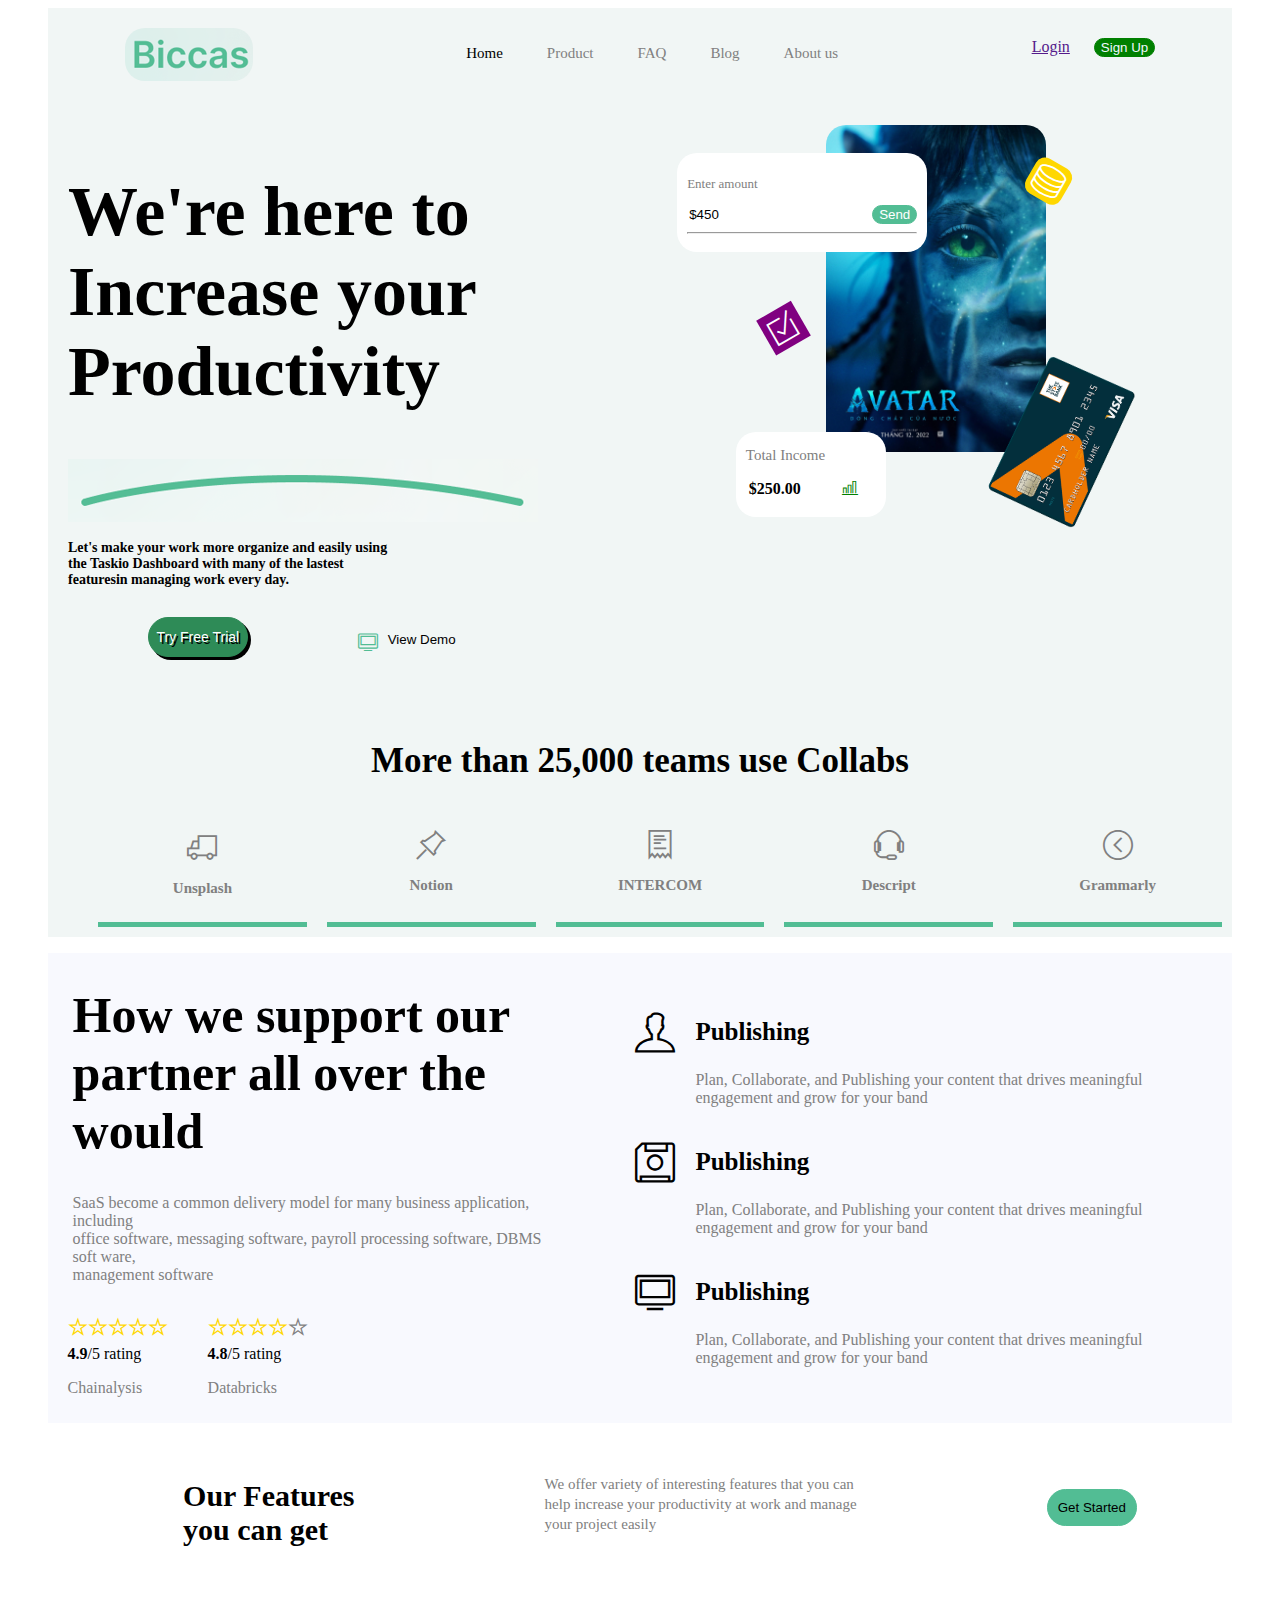
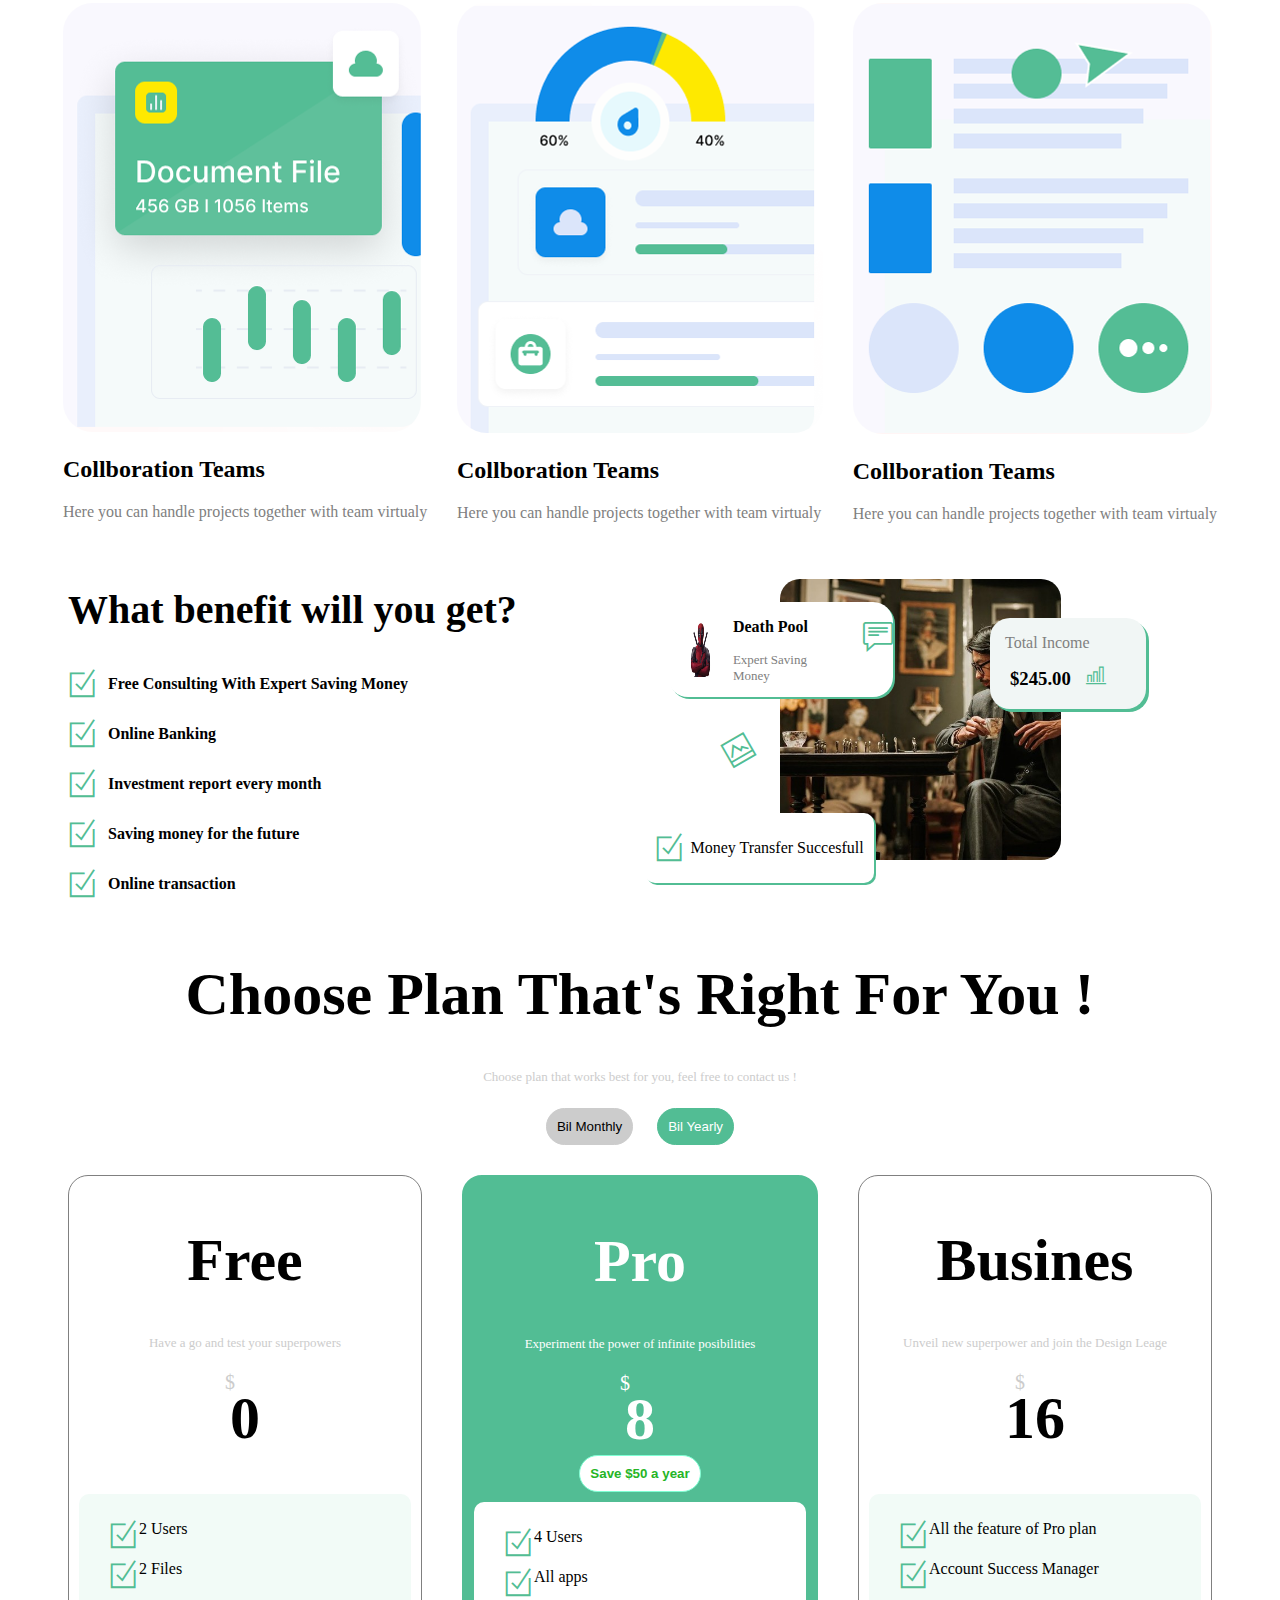
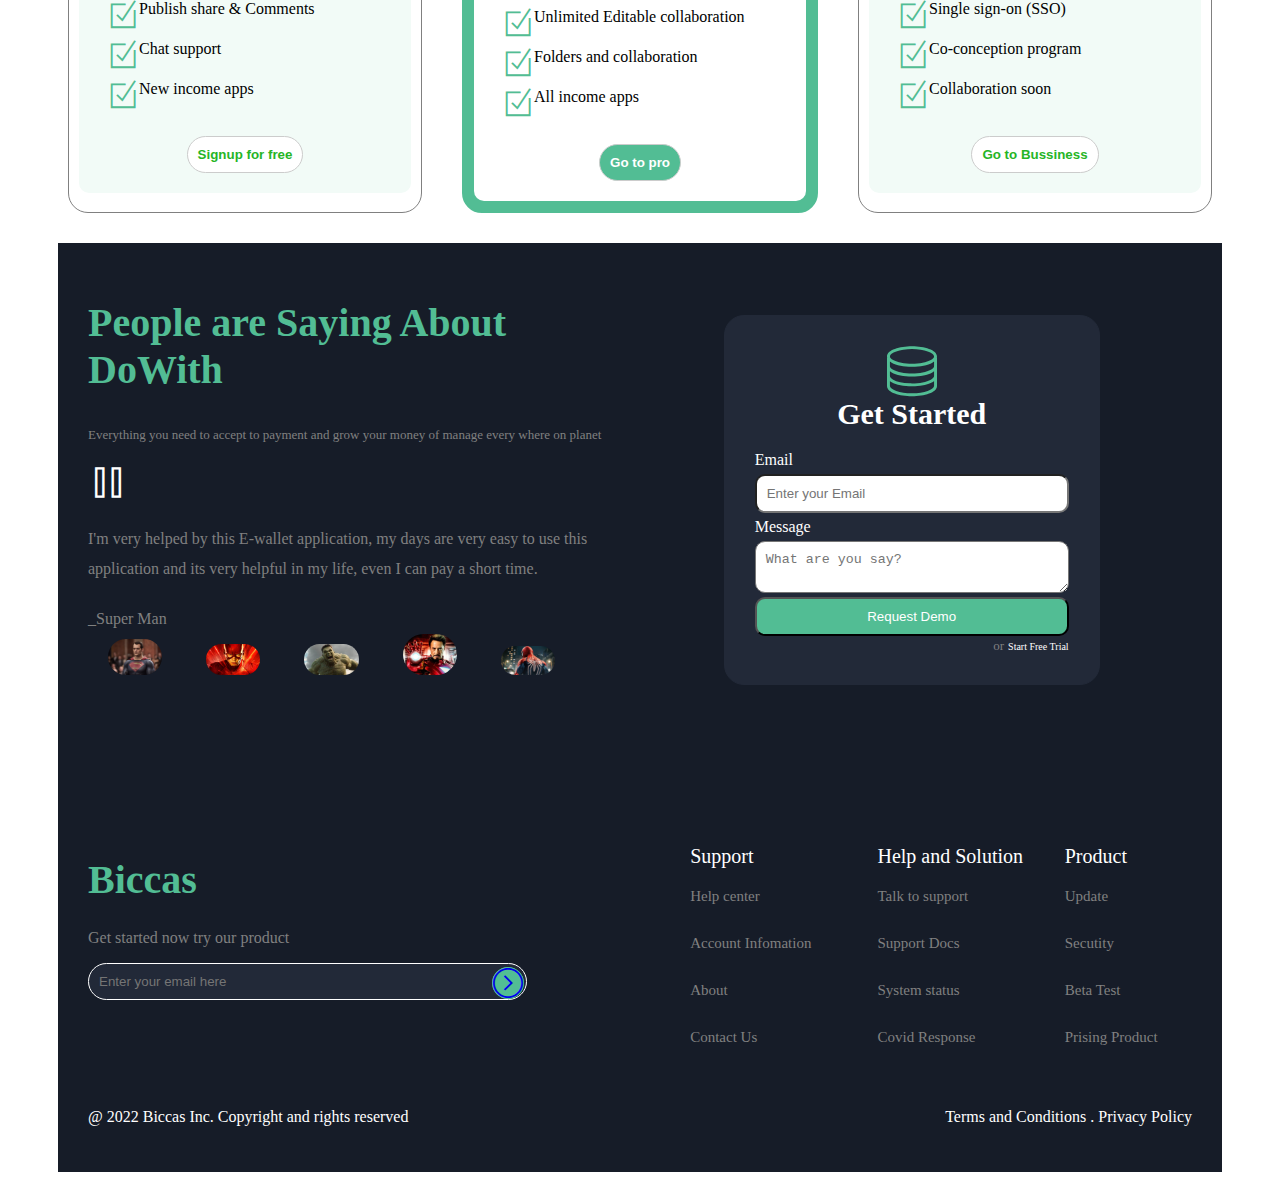
<file: index.html>
<!DOCTYPE html>
<html lang="en">
<head>
    <meta charset="UTF-8">
    <meta http-equiv="X-UA-Compatible" content="IE=edge">
    <meta name="viewport" content="width=device-width, initial-scale=1.0">
    <title>Landing Page</title>
    <link rel="stylesheet" href="./media/style/style.css">
    <link rel="stylesheet" href="./media/font/themify-icons-font/themify-icons/themify-icons.css">
</head>
<body>

    <!-- header -->
    <header>
        <div class="top_menu">
            <div class="logo"><img class="logo-img" src="./media/img/biccas.png" alt="logo"></div>
            <div>
                <nav class="nav">
                    <ul class="nav-list">
                        <li class="list list-active"><a href="">Home</a></li>
                        <li class="list"><a href="">Product</a></li>
                        <li class="list"><a href="">FAQ</a></li>
                        <li class="list"><a href="">Blog</a></li>
                        <li class="list"><a href="">About us</a></li>
                    </ul>
                </nav>
            </div>
            <div class="button">
                <a href="" class="link-bt">Login</a>
                <button class="button-bt">Sign Up</button>
            </div>
        </div>

        <div class="bottom_menu">
            <!-- left -->
            <div class="bottom_menu_left">
                <div class="top-left">
                    <div class="bottom-menu-header">
                        <h1 style="font-size: 70px;">We're here to Increase your Productivity</h1>
                    </div>
                    <img class="menuheader-img" src="./media/img/Ảnh chụp màn hình_20221220_063739.png" alt="imgae after tittle">
                    <p style="font-weight:bold; font-size: 14px">Let's make your work more organize and easily using <br> the Taskio Dashboard with many of the lastest <br> featuresin managing work every day.</p>
                </div>

                <div class="bottom-left">
                    <div class="bottom-left1">
                        <button class="bt"><span style="font-size: 14px">Try Free Trial</span></button>
                    </div>
                    <div class="bottom-left2">
                        <button class="bottom-left2-btn">
                            <i class="bottom-left2-btn-icon ti-desktop"></i>
                            <span class="bottom-left2-text">View Demo</span>
                        </button>
                    </div> 
                </div>
            </div>
            <!-- right -->
            <div class="bottom_menu_right">
                <img class="right-img1" src="./media/img/avatar_2__teaser_poster_1_.jpg" alt="header bottom right img">
                <img class="right-img2" src="./media/img/Interior-pages-images-Credit-Cards-400x600-1.webp" alt="credit card">
                <form action="">
                    <div class="right-top">
                        <p class="enter-amout">Enter amount</p>
                        <input class="input" type="text" value="$450">
                        <button class="send">Send</button>
                        <hr>
                    </div>
                </form>
                <div class="right-bottom">
                    <div class="right-bottom1"><p style="font-size: 15px; color: gray;">Total Income</p></div>
                    <div class="chart-icome">
                        <div class="right-bottom2"><p style="font-weight: bold;">$250.00</p></div>
                        <div class="icon-chart">
                            <i class="chart ti-bar-chart"></i>
                        </div>
                    </div>
                </div>
                <div class="checkicon">
                    <i class="check ti-check-box"></i>
                </div>
                <div class="servericon">
                    <i class="server ti-server"></i>
                </div>
            </div>
        </div>
    </header>

    <!-- main -->
    <main>
        <!-- section 1 -->
        <section class="section1">
            <div class="section1-header">
                <h2 style="font-size:35px">More than 25,000 teams use Collabs</h2>
            </div>
            <div class="section1-body">
                <ul class="body-list">
                    <li class="list">
                        <div class="iconlist"><i class="icon ti-truck"></i></div>
                        <div class="listtext"><p class="text">Unsplash</p></div>
                    </li>
                    
                    <li class="list">
                        <i class="iconlist ti-pin-alt"></i>
                        <div class="listtext"><p class="text">Notion</p></div>
                    </li>

                    <li class="list">
                        <i class="iconlist ti-receipt"></i>
                        <div class="listtext"><p class="text">INTERCOM</p></div>
                    </li>

                    <li class="list">
                        <i class="iconlist ti-headphone-alt"></i>
                        <div class="listtext"><p class="text">Descript</p></div>
                    </li>

                    <li class="list">
                        <i class="iconlist ti-arrow-circle-left"></i>
                        <div class="listtext"><p class="text">Grammarly</p></div>
                    </li>
                </ul>
            </div>

        </section>
        <!-- section 2 -->
        <section class="section2">
            <div class="section2-left">
                <div class="section2-left-1">
                    <h1 class="left1-text">
                        How we support our <br> partner all over the would
                    </h1>
                </div>
                <div class="section2-left-2">
                    <p class="left2-text">
                        SaaS become a common delivery model for many business application, including <br> office software, messaging software, payroll processing software, DBMS soft ware, <br> management software
                    </p>
                </div>
                <div class="section2-left-3">
                    <div class="section-left-3-1">
                        <ul class="starlist">
                            <li class="list-star"><i class="iconstar ti-star"></i></li>
                            <li class="list-star"><i class="iconstar ti-star"></i></li>
                            <li class="list-star"><i class="iconstar ti-star"></i></li>
                            <li class="list-star"><i class="iconstar ti-star"></i></li>
                            <li class="list-star"><i class="iconstar ti-star"></i></li>
                        </ul>
                        <p class="left3-text"><b>4.9</b>/5 rating</p>
                        <p class="left3-text2">Chainalysis</p>
                    </div>
                    <div class="section-left-3-2">
                        <ul class="starlist">
                            <li class="list-star"><i class="iconstar ti-star"></i></li>
                            <li class="list-star"><i class="iconstar ti-star"></i></li>
                            <li class="list-star"><i class="iconstar ti-star"></i></li>
                            <li class="list-star"><i class="iconstar ti-star"></i></li>
                            <li class="list-star"><i class="iconstar ti-star" style="color: gray"></i></li>
                        </ul>
                        <p class="left3-text"><b>4.8</b>/5 rating</p>
                        <p class="left3-text2">Databricks</p>
                    </div>
                </div>
            </div>

            <div class="section2-right">
                <div class="section2-right-block">
                    <div class="right-block-left">
                        <i class="left-block-icon ti-user"></i>
                    </div>
                    <div class="right-block-right">
                        <p class="blockright-text1">Publishing</p>
                        <p class="blockright-text2">Plan, Collaborate, and Publishing your content that drives meaningful engagement and grow for your band</p>
                    </div>
                </div>
                <div class="section2-right-block">
                    <div class="right-block-left">
                        <i class="left-block-icon ti-save-alt"></i>
                    </div>
                    <div class="right-block-right">
                        <p class="blockright-text1">Publishing</p>
                        <p class="blockright-text2">Plan, Collaborate, and Publishing your content that drives meaningful engagement and grow for your band</p>
                    </div>
                </div>
                <div class="section2-right-block">
                    <div class="right-block-left">
                        <i class="left-block-icon ti-desktop"></i>
                    </div>
                    <div class="right-block-right">
                        <p class="blockright-text1">Publishing</p>
                        <p class="blockright-text2">Plan, Collaborate, and Publishing your content that drives meaningful engagement and grow for your band</p>
                    </div>
                </div>
            </div>
        </section>
        <!--section 3  -->
        <section class="section3">
            <div class="section3-header">
                <ul class="section3-list">
                    <li class="list"><h1>Our Features <br> you can get</h1></li>
                    <li class="list"><p style="line-height: 20px; text-align:left ">We offer variety of interesting features that you can <br>help increase your productivity at work and manage <br> your project easily</p></li>
                    <li class="list">
                        <form action="">
                            <button class="section3-button">Get Started</button>
                        </form>
                    </li>
                </ul>
            </div>

            <div class="section3-body">
                <div class="section3-block">
                    <div class="section3-img"><img src="./media/img/section3img.png" alt="section3 img" class="imgsection3"></div>
                    <h2 class="section3-h2">Collboration Teams</h2>
                    <p class="section3-text">Here you can handle projects together with team virtualy</p>
                </div>
                <div class="section3-block">
                    <div class="section3-img"><img src="./media/img/section3img2.png" alt="section3 img" class="imgsection3"></div>
                    <h2 class="section3-h2">Collboration Teams</h2>
                    <p class="section3-text">Here you can handle projects together with team virtualy</p>
                </div>
                <div class="section3-block">
                    <div class="section3-img"><img src="./media/img/section3img3.png" alt="section3 img" class="imgsection3"></div>
                    <h2 class="section3-h2">Collboration Teams</h2>
                    <p class="section3-text">Here you can handle projects together with team virtualy</p>
                </div>
            </div>
        </section>

        <!--Section 4  -->
        <section class="section4">
            <div class="section4-left">
                <div class="section4-left-header">
                    <h1 style="font-size: 40px">What benefit will you get?</h1>
                </div>
                <div class="section4-left-body">
                    <div class="body-item">
                        <i class="item-icon ti-check-box"></i>
                        <p class="item-text">Free Consulting With Expert Saving Money</p>
                    </div>
                    <div class="body-item">
                        <i class="item-icon ti-check-box"></i>
                        <p class="item-text">Online Banking</p>
                    </div>
                    <div class="body-item">
                        <i class="item-icon ti-check-box"></i>
                        <p class="item-text">Investment report every month</p>
                    </div>
                    <div class="body-item">
                        <i class="item-icon ti-check-box"></i>
                        <p class="item-text">Saving money for the future</p>
                    </div>
                    <div class="body-item">
                        <i class="item-icon ti-check-box"></i>
                        <p class="item-text">Online transaction</p>
                    </div>
                </div>
            </div>

            <div class="section4-right">
                <img src="./media/img/loinhodenvau.jpg" alt="loi nho" class="section4-item1">
                <div class="section4-item2">
                    <p style="margin-left: 15px; margin-bottom: -3px; color:gray;">Total Income</p>
                    <div class="item2-bottom">
                        <h3 style="margin-left: -20px">$245.00</h3>
                        <i class="item2-icon ti-bar-chart"></i>
                    </div>
                </div>
                <div class="section4-item3">
                    <img src="./media/img/deathpool.jpg" alt="deathpool" class="item3-img">
                    <div class="item3-text">
                        <p style="font-weight:bold;">Death Pool</p>
                        <p style="font-size: small; color: gray;">Expert Saving Money</p>
                    </div>
                    <i class="item3-icon ti-comment-alt"></i>
                </div>
                <div class="section4-item4">
                    <i class="item4-icon ti-image"></i>
                </div>
                <div class="section4-item5">
                    <i class="item5-icon ti-check-box"></i>
                    <p>Money Transfer Succesfull</p>
                </div>
            </div>
            
        </section>

        <!--section 5 -->
        <section class="section5">
            <div class="header-title">
                <h1>Choose Plan That's Right For You !</h1>
            </div>

            <div class="text-subtitle">
                <p>Choose plan that works best for you, feel free to contact us !</p>
            </div>
            <div class="section5-footer">
                <div class="section5-button">
                    <button class="btn-normal">Bil Monthly</button>
                    <button class="btn-normal btn-normal-active">Bil Yearly</button>
                </div>
            </div>
        </section>

        <!--section 6  -->
        <section id="section6">
            <!-- Free -->
            <div class="section6-box">
                <div class="section6-box-top">
                    <div class="header-title">
                        <h1>Free</h1>
                    </div>
                    <div class="text-subtitle">
                        <p>Have a go and test your superpowers</p>
                    </div>
                    <div class="text-subtitle money">
                        <p>$</p>
                    </div>
                    <div class="header-title">
                        <h1>0</h1>
                    </div>
                </div>
                <div class="section6-box-body">
                    <ul class="box-body-list">
                        <li class="body-list">
                            <i class="box-icon ti-check-box"></i> 
                            <span class="box-text-small">2 Users</span>
                        </li>
                        <li class="body-list">
                            <i class="box-icon ti-check-box"></i> 
                            <span class="box-text-small">2 Files</span>
                        </li>
                        <li class="body-list">
                            <i class="box-icon ti-check-box"></i> 
                            <span class="box-text-small">Publish share & Comments</span>
                        </li>
                        <li class="body-list">
                            <i class="box-icon ti-check-box"></i> 
                            <span class="box-text-small">Chat support</span>
                        </li>
                        <li class="body-list">
                            <i class="box-icon ti-check-box"></i> 
                            <span class="box-text-small">New income apps</span>
                        </li>
                    </ul>
                    <div class="section6-box-button">
                        <form action="">
                            <button class="btn-normal"><span>Signup for free</span></button>
                        </form>
                    </div>
                </div>
            </div>

            <!-- pro -->
            <div class="section6-box box-center">
                <div class="section6-box-top">
                    <div class="header-title title-center">
                        <h1>Pro</h1>
                    </div>
                    <div class="text-subtitle subtitle-center">
                        <p>Experiment the power of infinite posibilities</p>
                    </div>
                    <div class="text-subtitle subtitle-center money">
                        <p>$</p>
                    </div>
                    <div class="header-title title-center">
                        <h1>8</h1>
                    </div>
                    <div class="box-header-btn">
                        <button class="btn-normal btn-normal-inbox">Save $50 a year</button>
                    </div>
                </div>
                <div class="section6-box-body box-body-center">
                    <ul class="box-body-list">
                        <li class="body-list">
                            <i class="box-icon ti-check-box"></i> 
                            <span class="box-text-small">4 Users</span>
                        </li>
                        <li class="body-list">
                            <i class="box-icon ti-check-box"></i> 
                            <span class="box-text-small">All apps</span>
                        </li>
                        <li class="body-list">
                            <i class="box-icon ti-check-box"></i> 
                            <span class="box-text-small">Unlimited Editable collaboration</span>
                        </li>
                        <li class="body-list">
                            <i class="box-icon ti-check-box"></i> 
                            <span class="box-text-small">Folders and collaboration</span>
                        </li>
                        <li class="body-list">
                            <i class="box-icon ti-check-box"></i> 
                            <span class="box-text-small">All income apps</span>
                        </li>
                    </ul>
                    <div class="section6-box-button">
                        <form action="">
                            <button class="btn-normal btn-normal-footer"><span>Go to pro</span></button>
                        </form>
                    </div>
                </div>
            </div>

            <!-- business -->
            <div class="section6-box">
                <div class="section6-box-top">
                    <div class="header-title">
                        <h1>Busines</h1>
                    </div>
                    <div class="text-subtitle">
                        <p>Unveil new superpower and join the Design Leage</p>
                    </div>
                    <div class="text-subtitle money">
                        <p>$</p>
                    </div>
                    <div class="header-title">
                        <h1>16</h1>
                    </div>
                </div>
                <div class="section6-box-body">
                    <ul class="box-body-list">
                        <li class="body-list">
                            <i class="box-icon ti-check-box"></i> 
                            <span class="box-text-small">All the feature of Pro plan</span>
                        </li>
                        <li class="body-list">
                            <i class="box-icon ti-check-box"></i> 
                            <span class="box-text-small">Account Success Manager</span>
                        </li>
                        <li class="body-list">
                            <i class="box-icon ti-check-box"></i> 
                            <span class="box-text-small">Single sign-on (SSO)</span>
                        </li>
                        <li class="body-list">
                            <i class="box-icon ti-check-box"></i> 
                            <span class="box-text-small">Co-conception program</span>
                        </li>
                        <li class="body-list">
                            <i class="box-icon ti-check-box"></i> 
                            <span class="box-text-small">Collaboration soon</span>
                        </li>
                    </ul>
                    <div class="section6-box-button">
                        <form action="">
                            <button class="btn-normal"><span>Go to Bussiness</span></button>
                        </form>
                    </div>
                </div>
            </div>
        </section>

        <!-- section 7 -->
        <section id="section7">
            <div class="section-left">
                <div class="section-left-header"><h1 class="header-text">People are Saying About DoWith</h1></div>
                <div class="section-left-subheader"><p class="subheader-text">Everything you need to accept to payment and grow your money of manage every where on planet</p></div>
                <div class="section-left-subicon"><i class="subicon-icon ti-control-pause"></i></div>
                <div class="section-left-subheader">I'm very helped by this E-wallet application, my days are very easy to use this application and its very helpful in my life, even I can pay a short time.</div>
                <div class="section-left-subheader subheader-sign">_Super Man</div>
                <div class="section-left-img">
                    <div class="img-list">
                        <li class="list"><img src="./media/img/superman.jpg" alt="" class="img"></li>
                        <li class="list"><img src="./media/img/flash.jpg" alt="" class="img"></li>
                        <li class="list"><img src="./media/img/hulk.jpg" alt="" class="img"></li>
                        <li class="list"><img src="./media/img/ironman.jpg" alt="" class="img"></li>
                        <li class="list"><img src="./media/img/spiderman.webp" alt="" class="img"></li>
                    </div>
                </div>
            </div>

            <div class="section-right">
                <div class="section-right-box">
                    <div class="section-right-header">
                        <i class="right-header-icon ti-server"></i>
                        <h1 class="right-header-text">Get Started</h1>
                    </div>
                    <div class="section-right-form">
                        <form action="">
                            <span class="form-text">Email</span>
                            <input class="form-input" type="text" name="email" placeholder="Enter your Email">
                            <span class="form-text">Message</span>
                            <textarea class="textarea" type="text" name="message" placeholder="What are you say?"></textarea>
                            <button class="form-btn">Request Demo</button>
                        </form>
                        <div class="section-right-footer">
                            <span class="footer-text-small">or</span>
                            <span class="footer-text-normal"><a href="">Start Free Trial</a></span>
                        </div>
                    </div>
                </div>
            </div>
        </section>
    </main>

    <!-- footer -->
    <footer id="footer">
        <div class="footer-top">
            <div class="footer-top-left">
                <h1 class="header-text">Biccas</h1>
                <p class="header-subtext">Get started now try our product</p>
                <div class="header-top-left-form">
                    <form action="/" method="GET" name="formemail" enctype="multipart/form-data">
                        <input type="text" class="form-input" name="email" placeholder="Enter your email here" size="50">
                    </form>
                    <a href="/" class="form-link"><i class="form-icon ti-arrow-circle-right"></i></a>
                </div>
            </div>

            <div class="footer-top-right">
                <div class="top-right-box">
                    <ul class="top-right-list">
                        <li class="list-header">Support</li>
                        <li class="list">Help center</li>
                        <li class="list">Account Infomation</li>
                        <li class="list">About</li>
                        <li class="list">Contact Us</li>
                    </ul>
                </div>
                <div class="top-right-box">
                    <ul class="top-right-list">
                        <li class="list-header">Help and Solution</li>
                        <li class="list">Talk to support</li>
                        <li class="list">Support Docs</li>
                        <li class="list">System status</li>
                        <li class="list">Covid Response</li>
                    </ul>
                </div>
                <div class="top-right-box">
                    <ul class="top-right-list">
                        <li class="list-header">Product</li>
                        <li class="list">Update</li>
                        <li class="list">Secutity</li>
                        <li class="list">Beta Test</li>
                        <li class="list">Prising Product</li>
                    </ul>
                </div>
            </div>
        </div>

        <div class="footer-bottom">
            <a href=""><p class="bottom-text">@ 2022 Biccas Inc. Copyright and rights reserved</p></a>
            <a href=""><p class="bottom-text">Terms and Conditions . Privacy Policy</p></a>
        </div>
    </footer>
    
</body>
</html>
</file>
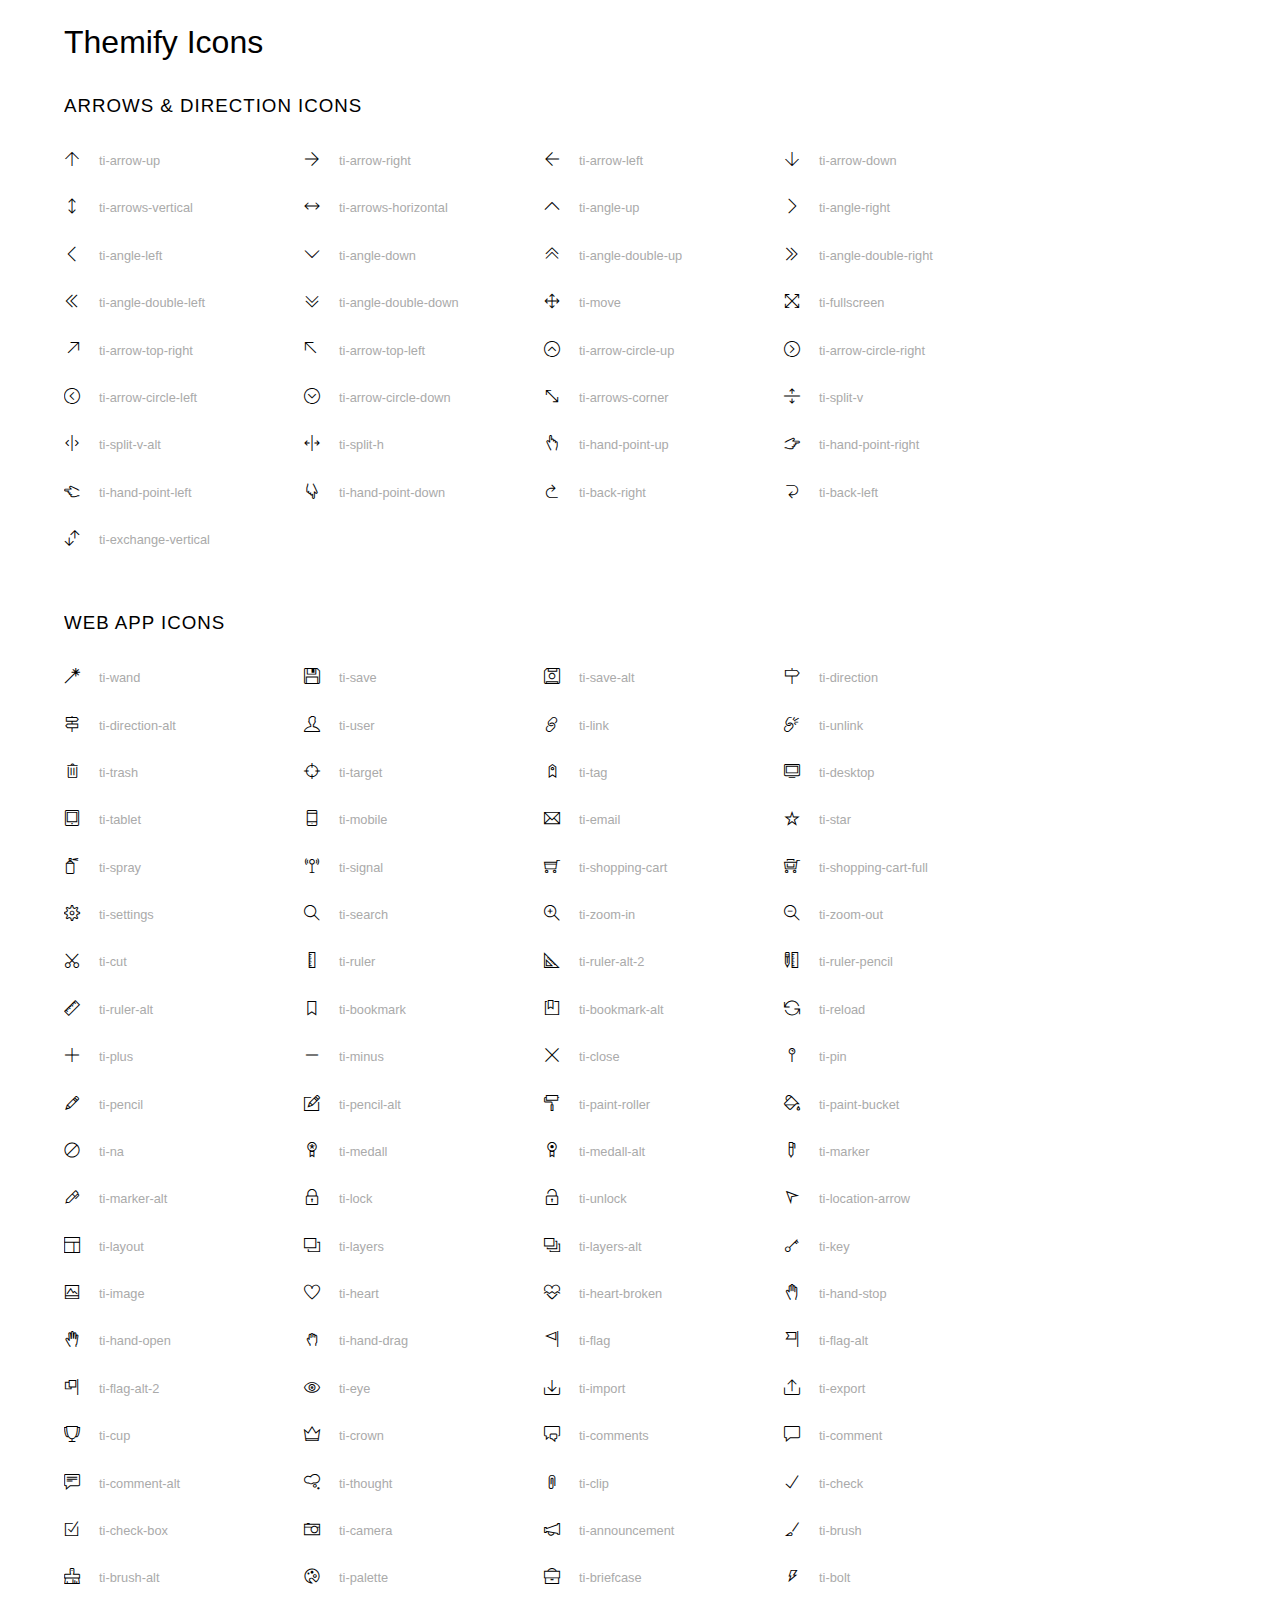
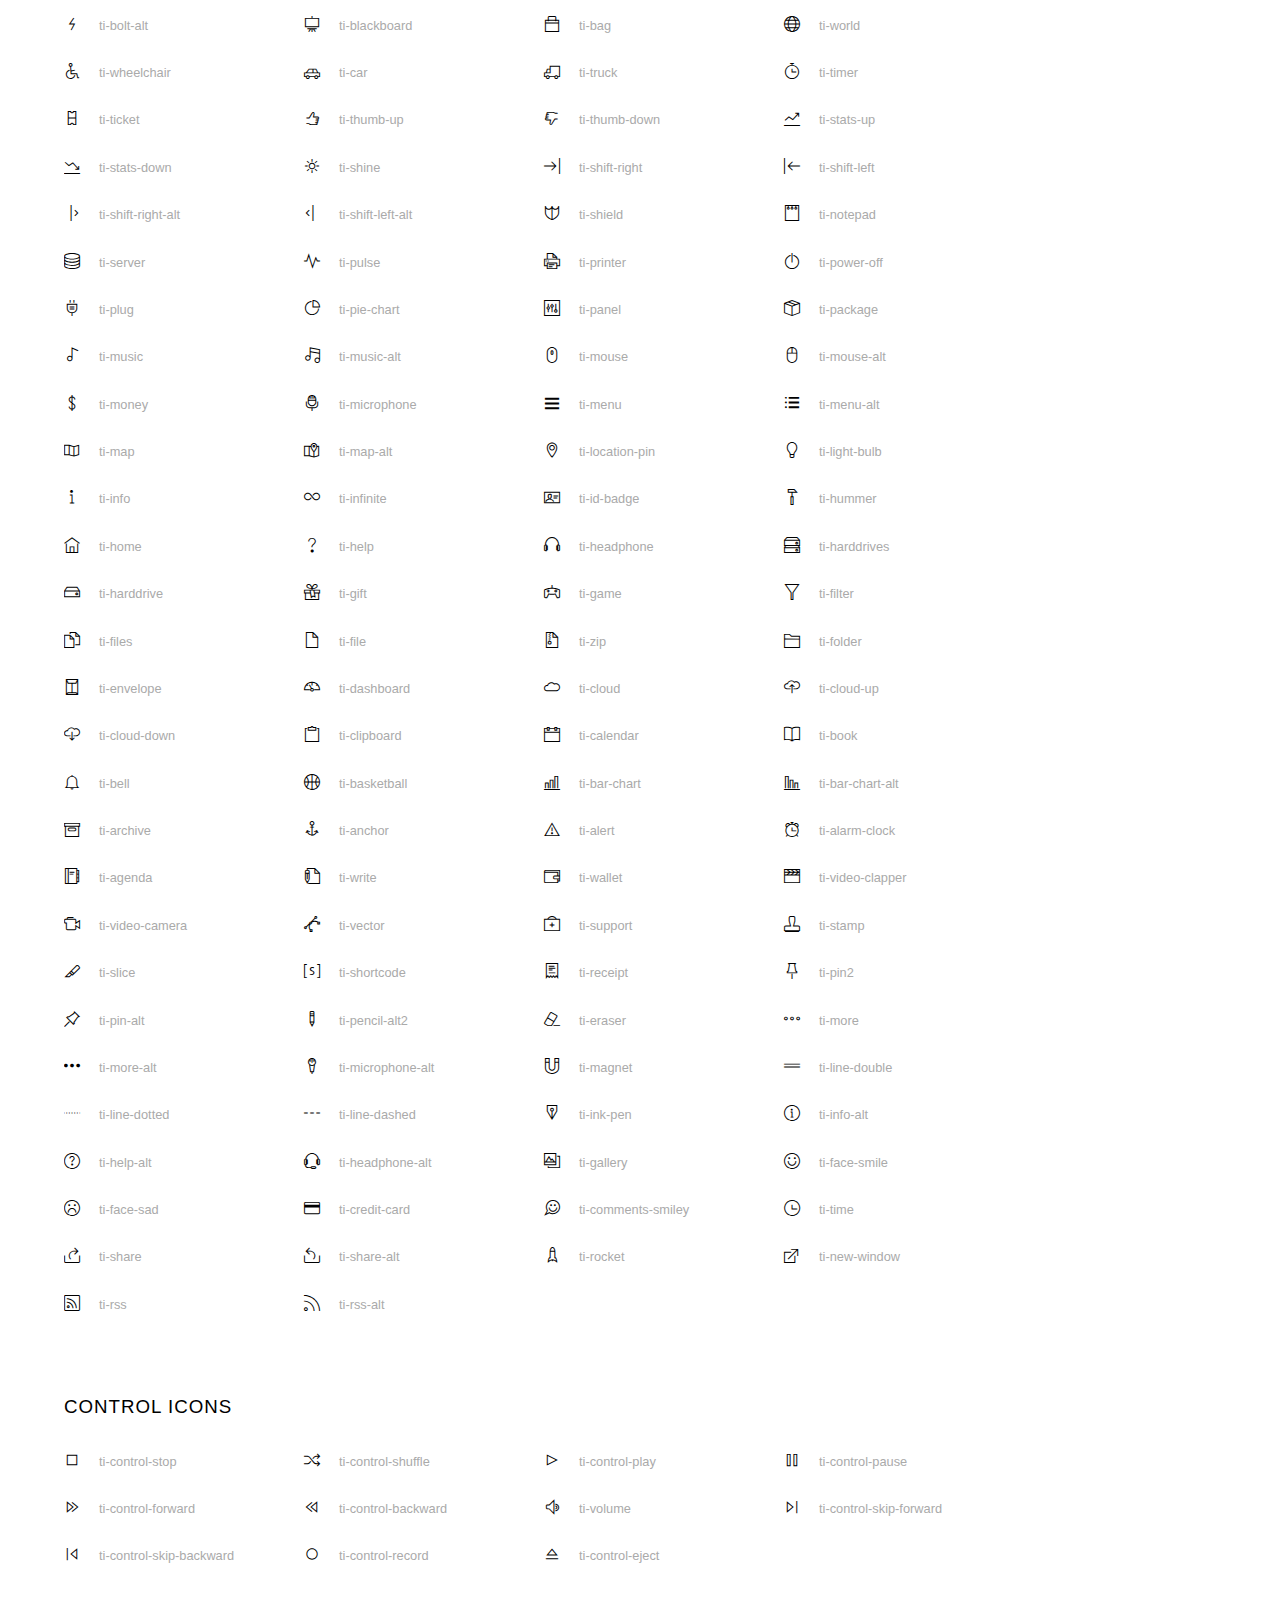
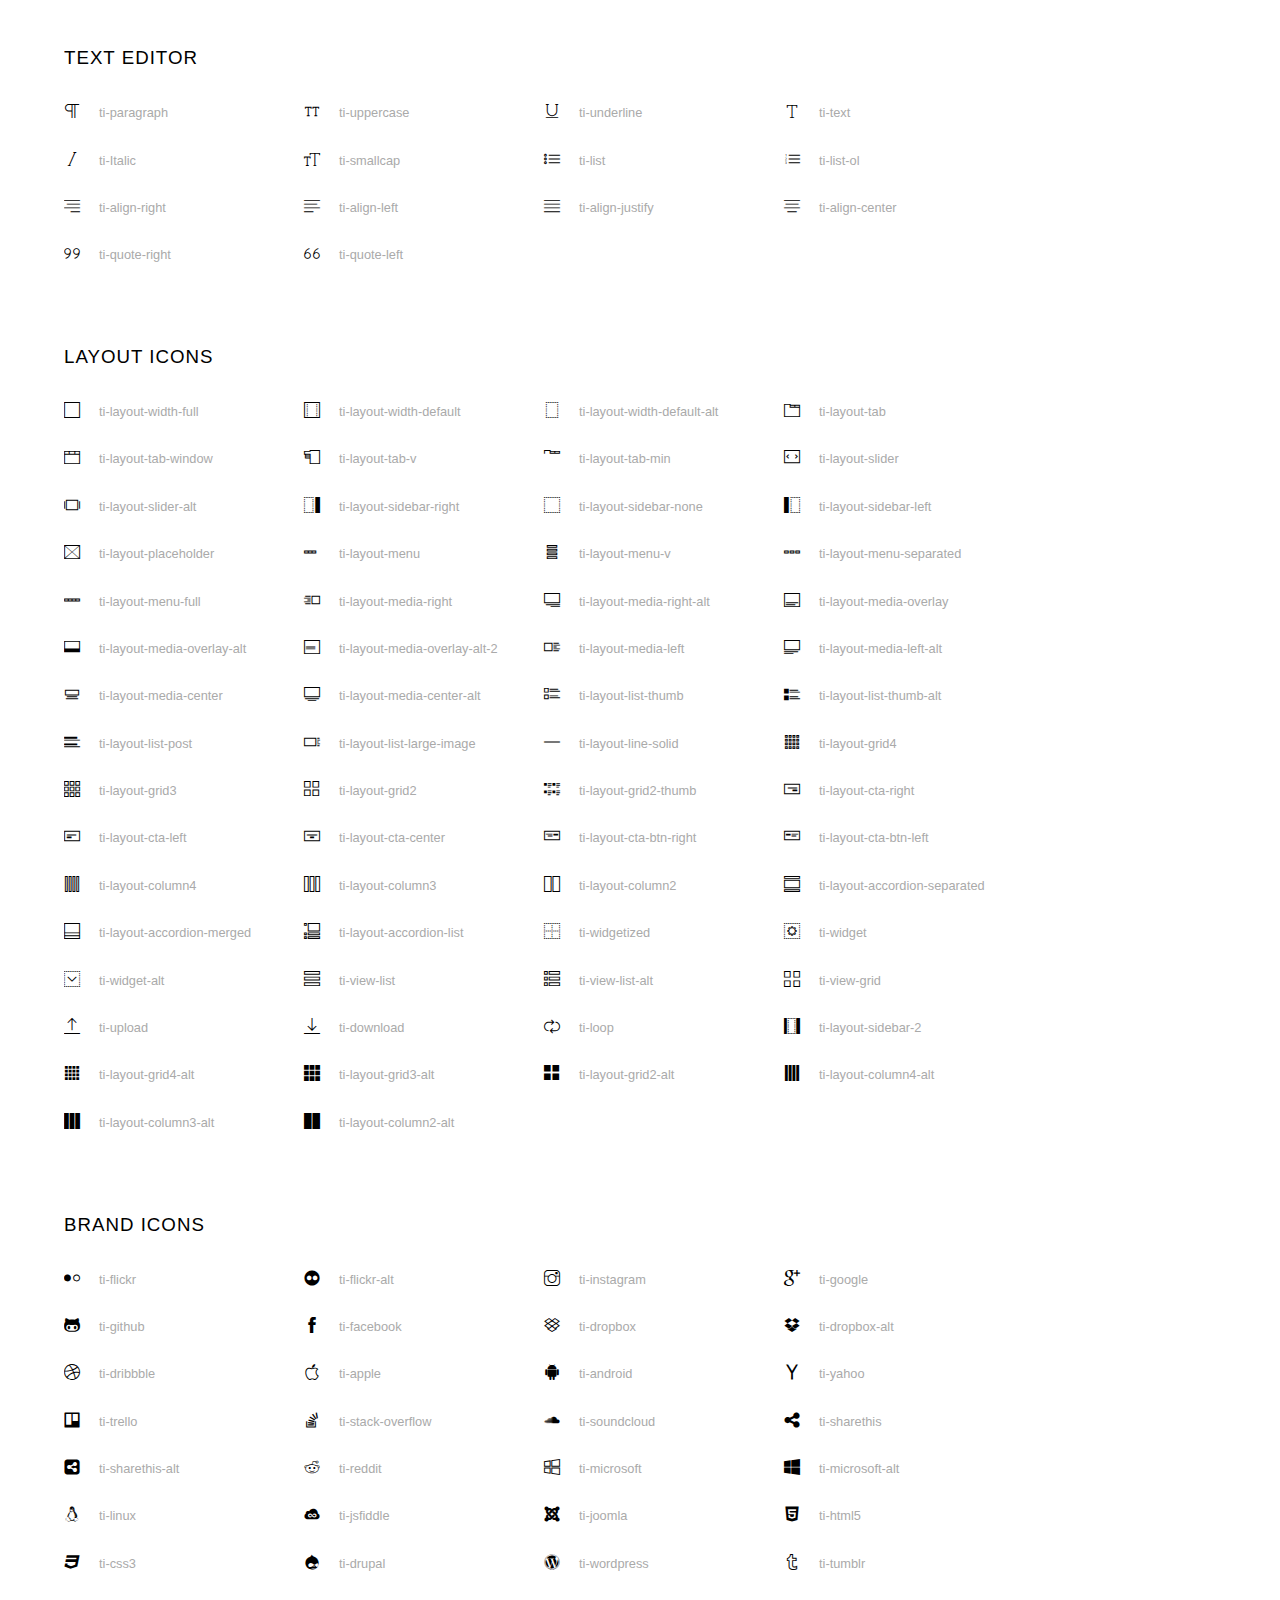
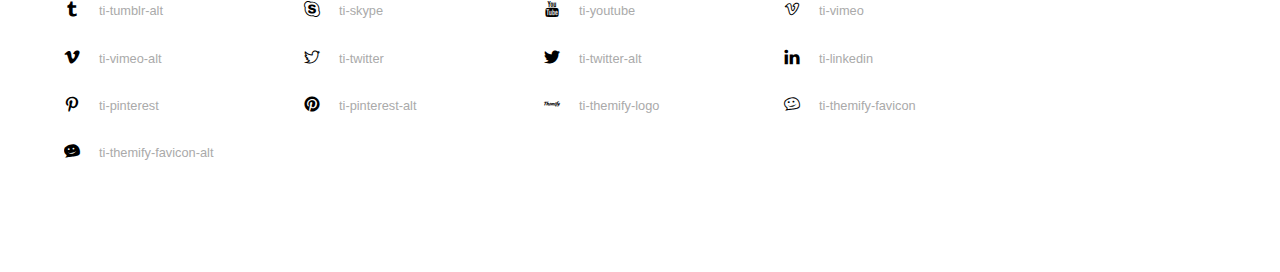
<file: media/font/themify-icons-font/themify-icons/index.html>
<!doctype html>
<html>
<head>
	<meta charset="utf-8">
	<title>Themify Icon Font</title>
	<meta name="viewport" content="width=device-width">
	<link rel="stylesheet" href="demo-files/demo.css">
	<link rel="stylesheet" href="themify-icons.css">
	<!--[if lt IE 8]><!-->
	<link rel="stylesheet" href="ie7/ie7.css">
	<!--<![endif]-->
</head>
<body>
	<h1>Themify Icons</h1>

	<div class="icon-section">

		<div class="icon-section">
			<h3>Arrows &amp; Direction Icons </h3>

			<div class="icon-container">
				<span class="ti-arrow-up"></span><span class="icon-name"> ti-arrow-up</span>
			</div>
			<div class="icon-container">
				<span class="ti-arrow-right"></span><span class="icon-name"> ti-arrow-right</span>
			</div>
			<div class="icon-container">
				<span class="ti-arrow-left"></span><span class="icon-name"> ti-arrow-left</span>
			</div>
			<div class="icon-container">
				<span class="ti-arrow-down"></span><span class="icon-name"> ti-arrow-down</span>
			</div>
			<div class="icon-container">
				<span class="ti-arrows-vertical"></span><span class="icon-name"> ti-arrows-vertical</span>
			</div>
			<div class="icon-container">
				<span class="ti-arrows-horizontal"></span><span class="icon-name"> ti-arrows-horizontal</span>
			</div>
			<div class="icon-container">
				<span class="ti-angle-up"></span><span class="icon-name"> ti-angle-up</span>
			</div>
			<div class="icon-container">
				<span class="ti-angle-right"></span><span class="icon-name"> ti-angle-right</span>
			</div>
			<div class="icon-container">
				<span class="ti-angle-left"></span><span class="icon-name"> ti-angle-left</span>
			</div>
			<div class="icon-container">
				<span class="ti-angle-down"></span><span class="icon-name"> ti-angle-down</span>
			</div>	
			<div class="icon-container">
				<span class="ti-angle-double-up"></span><span class="icon-name"> ti-angle-double-up</span>
			</div>
			<div class="icon-container">
				<span class="ti-angle-double-right"></span><span class="icon-name"> ti-angle-double-right</span>
			</div>
			<div class="icon-container">
				<span class="ti-angle-double-left"></span><span class="icon-name"> ti-angle-double-left</span>
			</div>
			<div class="icon-container">
				<span class="ti-angle-double-down"></span><span class="icon-name"> ti-angle-double-down</span>
			</div>					
			<div class="icon-container">
				<span class="ti-move"></span><span class="icon-name"> ti-move</span>
			</div>
			<div class="icon-container">
				<span class="ti-fullscreen"></span><span class="icon-name"> ti-fullscreen</span>
			</div>
			<div class="icon-container">
				<span class="ti-arrow-top-right"></span><span class="icon-name"> ti-arrow-top-right</span>
			</div>
			<div class="icon-container">
				<span class="ti-arrow-top-left"></span><span class="icon-name"> ti-arrow-top-left</span>
			</div>
			<div class="icon-container">
				<span class="ti-arrow-circle-up"></span><span class="icon-name"> ti-arrow-circle-up</span>
			</div>
			<div class="icon-container">
				<span class="ti-arrow-circle-right"></span><span class="icon-name"> ti-arrow-circle-right</span>
			</div>
			<div class="icon-container">
				<span class="ti-arrow-circle-left"></span><span class="icon-name"> ti-arrow-circle-left</span>
			</div>
			<div class="icon-container">
				<span class="ti-arrow-circle-down"></span><span class="icon-name"> ti-arrow-circle-down</span>
			</div>
			<div class="icon-container">
				<span class="ti-arrows-corner"></span><span class="icon-name"> ti-arrows-corner</span>
			</div>
			<div class="icon-container">
				<span class="ti-split-v"></span><span class="icon-name"> ti-split-v</span>
			</div>

			<div class="icon-container">
				<span class="ti-split-v-alt"></span><span class="icon-name"> ti-split-v-alt</span>
			</div>
			<div class="icon-container">
				<span class="ti-split-h"></span><span class="icon-name"> ti-split-h</span>
			</div>
			<div class="icon-container">
				<span class="ti-hand-point-up"></span><span class="icon-name"> ti-hand-point-up</span>
			</div>
			<div class="icon-container">
				<span class="ti-hand-point-right"></span><span class="icon-name"> ti-hand-point-right</span>
			</div>
			<div class="icon-container">
				<span class="ti-hand-point-left"></span><span class="icon-name"> ti-hand-point-left</span>
			</div>
			<div class="icon-container">
				<span class="ti-hand-point-down"></span><span class="icon-name"> ti-hand-point-down</span>
			</div>
			<div class="icon-container">
				<span class="ti-back-right"></span><span class="icon-name"> ti-back-right</span>
			</div>
			<div class="icon-container">
				<span class="ti-back-left"></span><span class="icon-name"> ti-back-left</span>
			</div>
			<div class="icon-container">
				<span class="ti-exchange-vertical"></span><span class="icon-name"> ti-exchange-vertical</span>
			</div>

		</div> <!-- Arrows Icons -->



		<h3>Web App Icons</h3>
		
		<div class="icon-section">

			<div class="icon-container">
				<span class="ti-wand"></span><span class="icon-name"> ti-wand</span>
			</div>
			<div class="icon-container">
				<span class="ti-save"></span><span class="icon-name"> ti-save</span>
			</div>
			<div class="icon-container">
				<span class="ti-save-alt"></span><span class="icon-name"> ti-save-alt</span>
			</div>

			<div class="icon-container">
				<span class="ti-direction"></span><span class="icon-name"> ti-direction</span>
			</div>
			<div class="icon-container">
				<span class="ti-direction-alt"></span><span class="icon-name"> ti-direction-alt</span>
			</div>
			<div class="icon-container">
				<span class="ti-user"></span><span class="icon-name"> ti-user</span>
			</div>
			<div class="icon-container">
				<span class="ti-link"></span><span class="icon-name"> ti-link</span>
			</div>
			<div class="icon-container">
				<span class="ti-unlink"></span><span class="icon-name"> ti-unlink</span>
			</div>
			<div class="icon-container">
				<span class="ti-trash"></span><span class="icon-name"> ti-trash</span>
			</div>
			<div class="icon-container">
				<span class="ti-target"></span><span class="icon-name"> ti-target</span>
			</div>
			<div class="icon-container">
				<span class="ti-tag"></span><span class="icon-name"> ti-tag</span>
			</div>
			<div class="icon-container">
				<span class="ti-desktop"></span><span class="icon-name"> ti-desktop</span>
			</div>
			<div class="icon-container">
				<span class="ti-tablet"></span><span class="icon-name"> ti-tablet</span>
			</div>
			<div class="icon-container">
				<span class="ti-mobile"></span><span class="icon-name"> ti-mobile</span>
			</div>
			<div class="icon-container">
				<span class="ti-email"></span><span class="icon-name"> ti-email</span>
			</div>	
			<div class="icon-container">
				<span class="ti-star"></span><span class="icon-name"> ti-star</span>
			</div>
			<div class="icon-container">
				<span class="ti-spray"></span><span class="icon-name"> ti-spray</span>
			</div>
			<div class="icon-container">
				<span class="ti-signal"></span><span class="icon-name"> ti-signal</span>
			</div>
			<div class="icon-container">
				<span class="ti-shopping-cart"></span><span class="icon-name"> ti-shopping-cart</span>
			</div>
			<div class="icon-container">
				<span class="ti-shopping-cart-full"></span><span class="icon-name"> ti-shopping-cart-full</span>
			</div>
			<div class="icon-container">
				<span class="ti-settings"></span><span class="icon-name"> ti-settings</span>
			</div>
			<div class="icon-container">
				<span class="ti-search"></span><span class="icon-name"> ti-search</span>
			</div>
			<div class="icon-container">
				<span class="ti-zoom-in"></span><span class="icon-name"> ti-zoom-in</span>
			</div>
			<div class="icon-container">
				<span class="ti-zoom-out"></span><span class="icon-name"> ti-zoom-out</span>
			</div>
			<div class="icon-container">
				<span class="ti-cut"></span><span class="icon-name"> ti-cut</span>
			</div>
			<div class="icon-container">
				<span class="ti-ruler"></span><span class="icon-name"> ti-ruler</span>
			</div>
			<div class="icon-container">
				<span class="ti-ruler-alt-2"></span><span class="icon-name"> ti-ruler-alt-2</span>
			</div>			
			<div class="icon-container">
				<span class="ti-ruler-pencil"></span><span class="icon-name"> ti-ruler-pencil</span>
			</div>
			<div class="icon-container">
				<span class="ti-ruler-alt"></span><span class="icon-name"> ti-ruler-alt</span>
			</div>
			<div class="icon-container">
				<span class="ti-bookmark"></span><span class="icon-name"> ti-bookmark</span>
			</div>
			<div class="icon-container">
				<span class="ti-bookmark-alt"></span><span class="icon-name"> ti-bookmark-alt</span>
			</div>
			<div class="icon-container">
				<span class="ti-reload"></span><span class="icon-name"> ti-reload</span>
			</div>
			<div class="icon-container">
				<span class="ti-plus"></span><span class="icon-name"> ti-plus</span>
			</div>
			<div class="icon-container">
				<span class="ti-minus"></span><span class="icon-name"> ti-minus</span>
			</div>
			<div class="icon-container">
				<span class="ti-close"></span><span class="icon-name"> ti-close</span>
			</div>			
			<div class="icon-container">
				<span class="ti-pin"></span><span class="icon-name"> ti-pin</span>
			</div>
			<div class="icon-container">
				<span class="ti-pencil"></span><span class="icon-name"> ti-pencil</span>
			</div>
					
		  	<div class="icon-container">
				<span class="ti-pencil-alt"></span><span class="icon-name"> ti-pencil-alt</span>
			</div>
			<div class="icon-container">
				<span class="ti-paint-roller"></span><span class="icon-name"> ti-paint-roller</span>
			</div>
			<div class="icon-container">
				<span class="ti-paint-bucket"></span><span class="icon-name"> ti-paint-bucket</span>
			</div>
			<div class="icon-container">
				<span class="ti-na"></span><span class="icon-name"> ti-na</span>
			</div>
			<div class="icon-container">
				<span class="ti-medall"></span><span class="icon-name"> ti-medall</span>
			</div>
			<div class="icon-container">
				<span class="ti-medall-alt"></span><span class="icon-name"> ti-medall-alt</span>
			</div>
			<div class="icon-container">
				<span class="ti-marker"></span><span class="icon-name"> ti-marker</span>
			</div>
			<div class="icon-container">
				<span class="ti-marker-alt"></span><span class="icon-name"> ti-marker-alt</span>
			</div>

			<div class="icon-container">
				<span class="ti-lock"></span><span class="icon-name"> ti-lock</span>
			</div>
			<div class="icon-container">
				<span class="ti-unlock"></span><span class="icon-name"> ti-unlock</span>
			</div>
			<div class="icon-container">
				<span class="ti-location-arrow"></span><span class="icon-name"> ti-location-arrow</span>
			</div>
			<div class="icon-container">
				<span class="ti-layout"></span><span class="icon-name"> ti-layout</span>
			</div>
			<div class="icon-container">
				<span class="ti-layers"></span><span class="icon-name"> ti-layers</span>
			</div>
			<div class="icon-container">
				<span class="ti-layers-alt"></span><span class="icon-name"> ti-layers-alt</span>
			</div>
			<div class="icon-container">
				<span class="ti-key"></span><span class="icon-name"> ti-key</span>
			</div>
			<div class="icon-container">
				<span class="ti-image"></span><span class="icon-name"> ti-image</span>
			</div>
			<div class="icon-container">
				<span class="ti-heart"></span><span class="icon-name"> ti-heart</span>
			</div>
			<div class="icon-container">
				<span class="ti-heart-broken"></span><span class="icon-name"> ti-heart-broken</span>
			</div>
			<div class="icon-container">
				<span class="ti-hand-stop"></span><span class="icon-name"> ti-hand-stop</span>
			</div>
			<div class="icon-container">
				<span class="ti-hand-open"></span><span class="icon-name"> ti-hand-open</span>
			</div>
			<div class="icon-container">
				<span class="ti-hand-drag"></span><span class="icon-name"> ti-hand-drag</span>
			</div>
			<div class="icon-container">
				<span class="ti-flag"></span><span class="icon-name"> ti-flag</span>
			</div>
			<div class="icon-container">
				<span class="ti-flag-alt"></span><span class="icon-name"> ti-flag-alt</span>
			</div>
			<div class="icon-container">
				<span class="ti-flag-alt-2"></span><span class="icon-name"> ti-flag-alt-2</span>
			</div>
			<div class="icon-container">
				<span class="ti-eye"></span><span class="icon-name"> ti-eye</span>
			</div>
			<div class="icon-container">
				<span class="ti-import"></span><span class="icon-name"> ti-import</span>
			</div>			
			<div class="icon-container">
				<span class="ti-export"></span><span class="icon-name"> ti-export</span>
			</div>
			<div class="icon-container">
				<span class="ti-cup"></span><span class="icon-name"> ti-cup</span>
			</div>
			<div class="icon-container">
				<span class="ti-crown"></span><span class="icon-name"> ti-crown</span>
			</div>
			<div class="icon-container">
				<span class="ti-comments"></span><span class="icon-name"> ti-comments</span>
			</div>
			<div class="icon-container">
				<span class="ti-comment"></span><span class="icon-name"> ti-comment</span>
			</div>
			<div class="icon-container">
				<span class="ti-comment-alt"></span><span class="icon-name"> ti-comment-alt</span>
			</div>
			<div class="icon-container">
				<span class="ti-thought"></span><span class="icon-name"> ti-thought</span>
			</div>			
			<div class="icon-container">
				<span class="ti-clip"></span><span class="icon-name"> ti-clip</span>
			</div>

			<div class="icon-container">
				<span class="ti-check"></span><span class="icon-name"> ti-check</span>
			</div>
			<div class="icon-container">
				<span class="ti-check-box"></span><span class="icon-name"> ti-check-box</span>
			</div>
			<div class="icon-container">
				<span class="ti-camera"></span><span class="icon-name"> ti-camera</span>
			</div>
			<div class="icon-container">
				<span class="ti-announcement"></span><span class="icon-name"> ti-announcement</span>
			</div>
			<div class="icon-container">
				<span class="ti-brush"></span><span class="icon-name"> ti-brush</span>
			</div>
			<div class="icon-container">
				<span class="ti-brush-alt"></span><span class="icon-name"> ti-brush-alt</span>
			</div>
			<div class="icon-container">
				<span class="ti-palette"></span><span class="icon-name"> ti-palette</span>
			</div>			
			<div class="icon-container">
				<span class="ti-briefcase"></span><span class="icon-name"> ti-briefcase</span>
			</div>
			<div class="icon-container">
				<span class="ti-bolt"></span><span class="icon-name"> ti-bolt</span>
			</div>
			<div class="icon-container">
				<span class="ti-bolt-alt"></span><span class="icon-name"> ti-bolt-alt</span>
			</div>
			<div class="icon-container">
				<span class="ti-blackboard"></span><span class="icon-name"> ti-blackboard</span>
			</div>
			<div class="icon-container">
				<span class="ti-bag"></span><span class="icon-name"> ti-bag</span>
			</div>
			<div class="icon-container">
				<span class="ti-world"></span><span class="icon-name"> ti-world</span>
			</div>
			<div class="icon-container">
				<span class="ti-wheelchair"></span><span class="icon-name"> ti-wheelchair</span>
			</div>
			<div class="icon-container">
				<span class="ti-car"></span><span class="icon-name"> ti-car</span>
			</div>
			<div class="icon-container">
				<span class="ti-truck"></span><span class="icon-name"> ti-truck</span>
			</div>
			<div class="icon-container">
				<span class="ti-timer"></span><span class="icon-name"> ti-timer</span>
			</div>
			<div class="icon-container">
				<span class="ti-ticket"></span><span class="icon-name"> ti-ticket</span>
			</div>
			<div class="icon-container">
				<span class="ti-thumb-up"></span><span class="icon-name"> ti-thumb-up</span>
			</div>
			<div class="icon-container">
				<span class="ti-thumb-down"></span><span class="icon-name"> ti-thumb-down</span>
			</div>

			<div class="icon-container">
				<span class="ti-stats-up"></span><span class="icon-name"> ti-stats-up</span>
			</div>
			<div class="icon-container">
				<span class="ti-stats-down"></span><span class="icon-name"> ti-stats-down</span>
			</div>
			<div class="icon-container">
				<span class="ti-shine"></span><span class="icon-name"> ti-shine</span>
			</div>
			<div class="icon-container">
				<span class="ti-shift-right"></span><span class="icon-name"> ti-shift-right</span>
			</div>
			<div class="icon-container">
				<span class="ti-shift-left"></span><span class="icon-name"> ti-shift-left</span>
			</div>

			<div class="icon-container">
				<span class="ti-shift-right-alt"></span><span class="icon-name"> ti-shift-right-alt</span>
			</div>
			<div class="icon-container">
				<span class="ti-shift-left-alt"></span><span class="icon-name"> ti-shift-left-alt</span>
			</div>
			<div class="icon-container">
				<span class="ti-shield"></span><span class="icon-name"> ti-shield</span>
			</div>
			<div class="icon-container">
				<span class="ti-notepad"></span><span class="icon-name"> ti-notepad</span>
			</div>
			<div class="icon-container">
				<span class="ti-server"></span><span class="icon-name"> ti-server</span>
			</div>

			<div class="icon-container">
				<span class="ti-pulse"></span><span class="icon-name"> ti-pulse</span>
			</div>
			<div class="icon-container">
				<span class="ti-printer"></span><span class="icon-name"> ti-printer</span>
			</div>
			<div class="icon-container">
				<span class="ti-power-off"></span><span class="icon-name"> ti-power-off</span>
			</div>
			<div class="icon-container">
				<span class="ti-plug"></span><span class="icon-name"> ti-plug</span>
			</div>
			<div class="icon-container">
				<span class="ti-pie-chart"></span><span class="icon-name"> ti-pie-chart</span>
			</div>

			<div class="icon-container">
				<span class="ti-panel"></span><span class="icon-name"> ti-panel</span>
			</div>
			<div class="icon-container">
				<span class="ti-package"></span><span class="icon-name"> ti-package</span>
			</div>
			<div class="icon-container">
				<span class="ti-music"></span><span class="icon-name"> ti-music</span>
			</div>
			<div class="icon-container">
				<span class="ti-music-alt"></span><span class="icon-name"> ti-music-alt</span>
			</div>
			<div class="icon-container">
				<span class="ti-mouse"></span><span class="icon-name"> ti-mouse</span>
			</div>
			<div class="icon-container">
				<span class="ti-mouse-alt"></span><span class="icon-name"> ti-mouse-alt</span>
			</div>
			<div class="icon-container">
				<span class="ti-money"></span><span class="icon-name"> ti-money</span>
			</div>
			<div class="icon-container">
				<span class="ti-microphone"></span><span class="icon-name"> ti-microphone</span>
			</div>
			<div class="icon-container">
				<span class="ti-menu"></span><span class="icon-name"> ti-menu</span>
			</div>
			<div class="icon-container">
				<span class="ti-menu-alt"></span><span class="icon-name"> ti-menu-alt</span>
			</div>
			<div class="icon-container">
				<span class="ti-map"></span><span class="icon-name"> ti-map</span>
			</div>
			<div class="icon-container">
				<span class="ti-map-alt"></span><span class="icon-name"> ti-map-alt</span>
			</div>

			<div class="icon-container">
				<span class="ti-location-pin"></span><span class="icon-name"> ti-location-pin</span>
			</div>

			<div class="icon-container">
				<span class="ti-light-bulb"></span><span class="icon-name"> ti-light-bulb</span>
			</div>
			<div class="icon-container">
				<span class="ti-info"></span><span class="icon-name"> ti-info</span>
			</div>
			<div class="icon-container">
				<span class="ti-infinite"></span><span class="icon-name"> ti-infinite</span>
			</div>
			<div class="icon-container">
				<span class="ti-id-badge"></span><span class="icon-name"> ti-id-badge</span>
			</div>
			<div class="icon-container">
				<span class="ti-hummer"></span><span class="icon-name"> ti-hummer</span>
			</div>
			<div class="icon-container">
				<span class="ti-home"></span><span class="icon-name"> ti-home</span>
			</div>
			<div class="icon-container">
				<span class="ti-help"></span><span class="icon-name"> ti-help</span>
			</div>
			<div class="icon-container">
				<span class="ti-headphone"></span><span class="icon-name"> ti-headphone</span>
			</div>
			<div class="icon-container">
				<span class="ti-harddrives"></span><span class="icon-name"> ti-harddrives</span>
			</div>
			<div class="icon-container">
				<span class="ti-harddrive"></span><span class="icon-name"> ti-harddrive</span>
			</div>
			<div class="icon-container">
				<span class="ti-gift"></span><span class="icon-name"> ti-gift</span>
			</div>
			<div class="icon-container">
				<span class="ti-game"></span><span class="icon-name"> ti-game</span>
			</div>
			<div class="icon-container">
				<span class="ti-filter"></span><span class="icon-name"> ti-filter</span>
			</div>
			<div class="icon-container">
				<span class="ti-files"></span><span class="icon-name"> ti-files</span>
			</div>
			<div class="icon-container">
				<span class="ti-file"></span><span class="icon-name"> ti-file</span>
			</div>
			<div class="icon-container">
				<span class="ti-zip"></span><span class="icon-name"> ti-zip</span>
			</div>
			<div class="icon-container">
				<span class="ti-folder"></span><span class="icon-name"> ti-folder</span>
			</div>			
			<div class="icon-container">
				<span class="ti-envelope"></span><span class="icon-name"> ti-envelope</span>
			</div>


			<div class="icon-container">
				<span class="ti-dashboard"></span><span class="icon-name"> ti-dashboard</span>
			</div>
			<div class="icon-container">
				<span class="ti-cloud"></span><span class="icon-name"> ti-cloud</span>
			</div>
			<div class="icon-container">
				<span class="ti-cloud-up"></span><span class="icon-name"> ti-cloud-up</span>
			</div>
			<div class="icon-container">
				<span class="ti-cloud-down"></span><span class="icon-name"> ti-cloud-down</span>
			</div>
			<div class="icon-container">
				<span class="ti-clipboard"></span><span class="icon-name"> ti-clipboard</span>
			</div>
			<div class="icon-container">
				<span class="ti-calendar"></span><span class="icon-name"> ti-calendar</span>
			</div>
			<div class="icon-container">
				<span class="ti-book"></span><span class="icon-name"> ti-book</span>
			</div>
			<div class="icon-container">
				<span class="ti-bell"></span><span class="icon-name"> ti-bell</span>
			</div>
			<div class="icon-container">
				<span class="ti-basketball"></span><span class="icon-name"> ti-basketball</span>
			</div>
			<div class="icon-container">
				<span class="ti-bar-chart"></span><span class="icon-name"> ti-bar-chart</span>
			</div>
			<div class="icon-container">
				<span class="ti-bar-chart-alt"></span><span class="icon-name"> ti-bar-chart-alt</span>
			</div>


			<div class="icon-container">
				<span class="ti-archive"></span><span class="icon-name"> ti-archive</span>
			</div>
			<div class="icon-container">
				<span class="ti-anchor"></span><span class="icon-name"> ti-anchor</span>
			</div>

			<div class="icon-container">
				<span class="ti-alert"></span><span class="icon-name"> ti-alert</span>
			</div>
			<div class="icon-container">
				<span class="ti-alarm-clock"></span><span class="icon-name"> ti-alarm-clock</span>
			</div>
			<div class="icon-container">
				<span class="ti-agenda"></span><span class="icon-name"> ti-agenda</span>
			</div>
			<div class="icon-container">
				<span class="ti-write"></span><span class="icon-name"> ti-write</span>
			</div>

			<div class="icon-container">
				<span class="ti-wallet"></span><span class="icon-name"> ti-wallet</span>
			</div>
			<div class="icon-container">
				<span class="ti-video-clapper"></span><span class="icon-name"> ti-video-clapper</span>
			</div>
			<div class="icon-container">
				<span class="ti-video-camera"></span><span class="icon-name"> ti-video-camera</span>
			</div>
			<div class="icon-container">
				<span class="ti-vector"></span><span class="icon-name"> ti-vector</span>
			</div>

			<div class="icon-container">
				<span class="ti-support"></span><span class="icon-name"> ti-support</span>
			</div>
			<div class="icon-container">
				<span class="ti-stamp"></span><span class="icon-name"> ti-stamp</span>
			</div>
			<div class="icon-container">
				<span class="ti-slice"></span><span class="icon-name"> ti-slice</span>
			</div>
			<div class="icon-container">
				<span class="ti-shortcode"></span><span class="icon-name"> ti-shortcode</span>
			</div>
			<div class="icon-container">
				<span class="ti-receipt"></span><span class="icon-name"> ti-receipt</span>
			</div>
			<div class="icon-container">
				<span class="ti-pin2"></span><span class="icon-name"> ti-pin2</span>
			</div>
			<div class="icon-container">
				<span class="ti-pin-alt"></span><span class="icon-name"> ti-pin-alt</span>
			</div>
			<div class="icon-container">
				<span class="ti-pencil-alt2"></span><span class="icon-name"> ti-pencil-alt2</span>
			</div>
			<div class="icon-container">
				<span class="ti-eraser"></span><span class="icon-name"> ti-eraser</span>
			</div>			
			<div class="icon-container">
				<span class="ti-more"></span><span class="icon-name"> ti-more</span>
			</div>
			<div class="icon-container">
				<span class="ti-more-alt"></span><span class="icon-name"> ti-more-alt</span>
			</div>
			<div class="icon-container">
				<span class="ti-microphone-alt"></span><span class="icon-name"> ti-microphone-alt</span>
			</div>
			<div class="icon-container">
				<span class="ti-magnet"></span><span class="icon-name"> ti-magnet</span>
			</div>
			<div class="icon-container">
				<span class="ti-line-double"></span><span class="icon-name"> ti-line-double</span>
			</div>
			<div class="icon-container">
				<span class="ti-line-dotted"></span><span class="icon-name"> ti-line-dotted</span>
			</div>
			<div class="icon-container">
				<span class="ti-line-dashed"></span><span class="icon-name"> ti-line-dashed</span>
			</div>

			<div class="icon-container">
				<span class="ti-ink-pen"></span><span class="icon-name"> ti-ink-pen</span>
			</div>
			<div class="icon-container">
				<span class="ti-info-alt"></span><span class="icon-name"> ti-info-alt</span>
			</div>
			<div class="icon-container">
				<span class="ti-help-alt"></span><span class="icon-name"> ti-help-alt</span>
			</div>
			<div class="icon-container">
				<span class="ti-headphone-alt"></span><span class="icon-name"> ti-headphone-alt</span>
			</div>

			<div class="icon-container">
				<span class="ti-gallery"></span><span class="icon-name"> ti-gallery</span>
			</div>
			<div class="icon-container">
				<span class="ti-face-smile"></span><span class="icon-name"> ti-face-smile</span>
			</div>
			<div class="icon-container">
				<span class="ti-face-sad"></span><span class="icon-name"> ti-face-sad</span>
			</div>
			<div class="icon-container">
				<span class="ti-credit-card"></span><span class="icon-name"> ti-credit-card</span>
			</div>
			<div class="icon-container">
				<span class="ti-comments-smiley"></span><span class="icon-name"> ti-comments-smiley</span>
			</div>
			<div class="icon-container">
				<span class="ti-time"></span><span class="icon-name"> ti-time</span>
			</div>
			<div class="icon-container">
				<span class="ti-share"></span><span class="icon-name"> ti-share</span>
			</div>
			<div class="icon-container">
				<span class="ti-share-alt"></span><span class="icon-name"> ti-share-alt</span>
			</div>
			<div class="icon-container">
				<span class="ti-rocket"></span><span class="icon-name"> ti-rocket</span>
			</div>

			<div class="icon-container">
				<span class="ti-new-window"></span><span class="icon-name"> ti-new-window</span>
			</div>

			<div class="icon-container">
				<span class="ti-rss"></span><span class="icon-name"> ti-rss</span>
			</div>

			<div class="icon-container">
				<span class="ti-rss-alt"></span><span class="icon-name"> ti-rss-alt</span>
			</div>
			
		</div><!-- Web App Icons -->


		<div class="icon-section">
			<h3>Control Icons</h3>
			<div class="icon-container">
				<span class="ti-control-stop"></span><span class="icon-name"> ti-control-stop</span>
			</div>
			<div class="icon-container">
				<span class="ti-control-shuffle"></span><span class="icon-name"> ti-control-shuffle</span>
			</div>
			<div class="icon-container">
				<span class="ti-control-play"></span><span class="icon-name"> ti-control-play</span>
			</div>
			<div class="icon-container">
				<span class="ti-control-pause"></span><span class="icon-name"> ti-control-pause</span>
			</div>
			<div class="icon-container">
				<span class="ti-control-forward"></span><span class="icon-name"> ti-control-forward</span>
			</div>
			<div class="icon-container">
				<span class="ti-control-backward"></span><span class="icon-name"> ti-control-backward</span>
			</div>	
			<div class="icon-container">
				<span class="ti-volume"></span><span class="icon-name"> ti-volume</span>
			</div>
			<div class="icon-container">
				<span class="ti-control-skip-forward"></span><span class="icon-name"> ti-control-skip-forward</span>
			</div>
			<div class="icon-container">
				<span class="ti-control-skip-backward"></span><span class="icon-name"> ti-control-skip-backward</span>
			</div>
			<div class="icon-container">
				<span class="ti-control-record"></span><span class="icon-name"> ti-control-record</span>
			</div>
			<div class="icon-container">
				<span class="ti-control-eject"></span><span class="icon-name"> ti-control-eject</span>
			</div>			
		</div> <!-- Control Icons -->


		<div class="icon-section">
			<h3>Text Editor</h3>

			<div class="icon-container">
				<span class="ti-paragraph"></span><span class="icon-name"> ti-paragraph</span>
			</div>
			<div class="icon-container">
				<span class="ti-uppercase"></span><span class="icon-name"> ti-uppercase</span>
			</div>

			<div class="icon-container">
				<span class="ti-underline"></span><span class="icon-name"> ti-underline</span>
			</div>
			<div class="icon-container">
				<span class="ti-text"></span><span class="icon-name"> ti-text</span>
			</div>
			<div class="icon-container">
				<span class="ti-Italic"></span><span class="icon-name"> ti-Italic</span>
			</div>
			<div class="icon-container">
				<span class="ti-smallcap"></span><span class="icon-name"> ti-smallcap</span>
			</div>
			<div class="icon-container">
				<span class="ti-list"></span><span class="icon-name"> ti-list</span>
			</div>
			<div class="icon-container">
				<span class="ti-list-ol"></span><span class="icon-name"> ti-list-ol</span>
			</div>
			<div class="icon-container">
				<span class="ti-align-right"></span><span class="icon-name"> ti-align-right</span>
			</div>
			<div class="icon-container">
				<span class="ti-align-left"></span><span class="icon-name"> ti-align-left</span>
			</div>
			<div class="icon-container">
				<span class="ti-align-justify"></span><span class="icon-name"> ti-align-justify</span>
			</div>
			<div class="icon-container">
				<span class="ti-align-center"></span><span class="icon-name"> ti-align-center</span>
			</div>
			<div class="icon-container">
				<span class="ti-quote-right"></span><span class="icon-name"> ti-quote-right</span>
			</div>
			<div class="icon-container">
				<span class="ti-quote-left"></span><span class="icon-name"> ti-quote-left</span>
			</div>

		</div> <!-- Text Editor -->



		<div class="icon-section">
			<h3>Layout Icons</h3>
			<div class="icon-container">
				<span class="ti-layout-width-full"></span><span class="icon-name"> ti-layout-width-full</span>
			</div>
			<div class="icon-container">
				<span class="ti-layout-width-default"></span><span class="icon-name"> ti-layout-width-default</span>
			</div>
			<div class="icon-container">
				<span class="ti-layout-width-default-alt"></span><span class="icon-name"> ti-layout-width-default-alt</span>
			</div>
			<div class="icon-container">
				<span class="ti-layout-tab"></span><span class="icon-name"> ti-layout-tab</span>
			</div>
			<div class="icon-container">
				<span class="ti-layout-tab-window"></span><span class="icon-name"> ti-layout-tab-window</span>
			</div>
			<div class="icon-container">
				<span class="ti-layout-tab-v"></span><span class="icon-name"> ti-layout-tab-v</span>
			</div>
			<div class="icon-container">
				<span class="ti-layout-tab-min"></span><span class="icon-name"> ti-layout-tab-min</span>
			</div>
			<div class="icon-container">
				<span class="ti-layout-slider"></span><span class="icon-name"> ti-layout-slider</span>
			</div>
			<div class="icon-container">
				<span class="ti-layout-slider-alt"></span><span class="icon-name"> ti-layout-slider-alt</span>
			</div>
			<div class="icon-container">
				<span class="ti-layout-sidebar-right"></span><span class="icon-name"> ti-layout-sidebar-right</span>
			</div>
			<div class="icon-container">
				<span class="ti-layout-sidebar-none"></span><span class="icon-name"> ti-layout-sidebar-none</span>
			</div>
			<div class="icon-container">
				<span class="ti-layout-sidebar-left"></span><span class="icon-name"> ti-layout-sidebar-left</span>
			</div>
			<div class="icon-container">
				<span class="ti-layout-placeholder"></span><span class="icon-name"> ti-layout-placeholder</span>
			</div>
			<div class="icon-container">
				<span class="ti-layout-menu"></span><span class="icon-name"> ti-layout-menu</span>
			</div>
			<div class="icon-container">
				<span class="ti-layout-menu-v"></span><span class="icon-name"> ti-layout-menu-v</span>
			</div>
			<div class="icon-container">
				<span class="ti-layout-menu-separated"></span><span class="icon-name"> ti-layout-menu-separated</span>
			</div>
			<div class="icon-container">
				<span class="ti-layout-menu-full"></span><span class="icon-name"> ti-layout-menu-full</span>
			</div>
			<div class="icon-container">
				<span class="ti-layout-media-right"></span><span class="icon-name"> ti-layout-media-right</span>
			</div>
			<div class="icon-container">
				<span class="ti-layout-media-right-alt"></span><span class="icon-name"> ti-layout-media-right-alt</span>
			</div>
			<div class="icon-container">
				<span class="ti-layout-media-overlay"></span><span class="icon-name"> ti-layout-media-overlay</span>
			</div>
			<div class="icon-container">
				<span class="ti-layout-media-overlay-alt"></span><span class="icon-name"> ti-layout-media-overlay-alt</span>
			</div>
			<div class="icon-container">
				<span class="ti-layout-media-overlay-alt-2"></span><span class="icon-name"> ti-layout-media-overlay-alt-2</span>
			</div>
			<div class="icon-container">
				<span class="ti-layout-media-left"></span><span class="icon-name"> ti-layout-media-left</span>
			</div>
			<div class="icon-container">
				<span class="ti-layout-media-left-alt"></span><span class="icon-name"> ti-layout-media-left-alt</span>
			</div>
			<div class="icon-container">
				<span class="ti-layout-media-center"></span><span class="icon-name"> ti-layout-media-center</span>
			</div>
			<div class="icon-container">
				<span class="ti-layout-media-center-alt"></span><span class="icon-name"> ti-layout-media-center-alt</span>
			</div>
			<div class="icon-container">
				<span class="ti-layout-list-thumb"></span><span class="icon-name"> ti-layout-list-thumb</span>
			</div>
			<div class="icon-container">
				<span class="ti-layout-list-thumb-alt"></span><span class="icon-name"> ti-layout-list-thumb-alt</span>
			</div>
			<div class="icon-container">
				<span class="ti-layout-list-post"></span><span class="icon-name"> ti-layout-list-post</span>
			</div>
			<div class="icon-container">
				<span class="ti-layout-list-large-image"></span><span class="icon-name"> ti-layout-list-large-image</span>
			</div>
			<div class="icon-container">
				<span class="ti-layout-line-solid"></span><span class="icon-name"> ti-layout-line-solid</span>
			</div>
			<div class="icon-container">
				<span class="ti-layout-grid4"></span><span class="icon-name"> ti-layout-grid4</span>
			</div>
			<div class="icon-container">
				<span class="ti-layout-grid3"></span><span class="icon-name"> ti-layout-grid3</span>
			</div>
			<div class="icon-container">
				<span class="ti-layout-grid2"></span><span class="icon-name"> ti-layout-grid2</span>
			</div>
			<div class="icon-container">
				<span class="ti-layout-grid2-thumb"></span><span class="icon-name"> ti-layout-grid2-thumb</span>
			</div>
			<div class="icon-container">
				<span class="ti-layout-cta-right"></span><span class="icon-name"> ti-layout-cta-right</span>
			</div>
			<div class="icon-container">
				<span class="ti-layout-cta-left"></span><span class="icon-name"> ti-layout-cta-left</span>
			</div>
			<div class="icon-container">
				<span class="ti-layout-cta-center"></span><span class="icon-name"> ti-layout-cta-center</span>
			</div>
			<div class="icon-container">
				<span class="ti-layout-cta-btn-right"></span><span class="icon-name"> ti-layout-cta-btn-right</span>
			</div>
			<div class="icon-container">
				<span class="ti-layout-cta-btn-left"></span><span class="icon-name"> ti-layout-cta-btn-left</span>
			</div>
			<div class="icon-container">
				<span class="ti-layout-column4"></span><span class="icon-name"> ti-layout-column4</span>
			</div>
			<div class="icon-container">
				<span class="ti-layout-column3"></span><span class="icon-name"> ti-layout-column3</span>
			</div>
			<div class="icon-container">
				<span class="ti-layout-column2"></span><span class="icon-name"> ti-layout-column2</span>
			</div>
			<div class="icon-container">
				<span class="ti-layout-accordion-separated"></span><span class="icon-name"> ti-layout-accordion-separated</span>
			</div>
			<div class="icon-container">
				<span class="ti-layout-accordion-merged"></span><span class="icon-name"> ti-layout-accordion-merged</span>
			</div>
			<div class="icon-container">
				<span class="ti-layout-accordion-list"></span><span class="icon-name"> ti-layout-accordion-list</span>
			</div>
			<div class="icon-container">
				<span class="ti-widgetized"></span><span class="icon-name"> ti-widgetized</span>
			</div>
			<div class="icon-container">
				<span class="ti-widget"></span><span class="icon-name"> ti-widget</span>
			</div>
			<div class="icon-container">
				<span class="ti-widget-alt"></span><span class="icon-name"> ti-widget-alt</span>
			</div>
			<div class="icon-container">
				<span class="ti-view-list"></span><span class="icon-name"> ti-view-list</span>
			</div>
			<div class="icon-container">
				<span class="ti-view-list-alt"></span><span class="icon-name"> ti-view-list-alt</span>
			</div>
			<div class="icon-container">
				<span class="ti-view-grid"></span><span class="icon-name"> ti-view-grid</span>
			</div>
			<div class="icon-container">
				<span class="ti-upload"></span><span class="icon-name"> ti-upload</span>
			</div>
			<div class="icon-container">
				<span class="ti-download"></span><span class="icon-name"> ti-download</span>
			</div>	
			<div class="icon-container">
				<span class="ti-loop"></span><span class="icon-name"> ti-loop</span>
			</div>
			<div class="icon-container">
				<span class="ti-layout-sidebar-2"></span><span class="icon-name"> ti-layout-sidebar-2</span>
			</div>
			<div class="icon-container">
				<span class="ti-layout-grid4-alt"></span><span class="icon-name"> ti-layout-grid4-alt</span>
			</div>
			<div class="icon-container">
				<span class="ti-layout-grid3-alt"></span><span class="icon-name"> ti-layout-grid3-alt</span>
			</div>
			<div class="icon-container">
				<span class="ti-layout-grid2-alt"></span><span class="icon-name"> ti-layout-grid2-alt</span>
			</div>
			<div class="icon-container">
				<span class="ti-layout-column4-alt"></span><span class="icon-name"> ti-layout-column4-alt</span>
			</div>
			<div class="icon-container">
				<span class="ti-layout-column3-alt"></span><span class="icon-name"> ti-layout-column3-alt</span>
			</div>
			<div class="icon-container">
				<span class="ti-layout-column2-alt"></span><span class="icon-name"> ti-layout-column2-alt</span>
			</div>		


		</div> <!-- Layout Icons -->


		<div class="icon-section">
			<h3>Brand Icons</h3>

			<div class="icon-container">
				<span class="ti-flickr"></span><span class="icon-name"> ti-flickr</span>
			</div>
			<div class="icon-container">
				<span class="ti-flickr-alt"></span><span class="icon-name"> ti-flickr-alt</span>
			</div>			
			<div class="icon-container">
				<span class="ti-instagram"></span><span class="icon-name"> ti-instagram</span>
			</div>
			<div class="icon-container">
				<span class="ti-google"></span><span class="icon-name"> ti-google</span>
			</div>
			<div class="icon-container">
				<span class="ti-github"></span><span class="icon-name"> ti-github</span>
			</div>

			<div class="icon-container">
				<span class="ti-facebook"></span><span class="icon-name"> ti-facebook</span>
			</div>
			<div class="icon-container">
				<span class="ti-dropbox"></span><span class="icon-name"> ti-dropbox</span>
			</div>
			<div class="icon-container">
				<span class="ti-dropbox-alt"></span><span class="icon-name"> ti-dropbox-alt</span>
			</div>
			<div class="icon-container">
				<span class="ti-dribbble"></span><span class="icon-name"> ti-dribbble</span>
			</div>
			<div class="icon-container">
				<span class="ti-apple"></span><span class="icon-name"> ti-apple</span>
			</div>
			<div class="icon-container">
				<span class="ti-android"></span><span class="icon-name"> ti-android</span>
			</div>
			<div class="icon-container">
				<span class="ti-yahoo"></span><span class="icon-name"> ti-yahoo</span>
			</div>
			<div class="icon-container">
				<span class="ti-trello"></span><span class="icon-name"> ti-trello</span>
			</div>
			<div class="icon-container">
				<span class="ti-stack-overflow"></span><span class="icon-name"> ti-stack-overflow</span>
			</div>
			<div class="icon-container">
				<span class="ti-soundcloud"></span><span class="icon-name"> ti-soundcloud</span>
			</div>
			<div class="icon-container">
				<span class="ti-sharethis"></span><span class="icon-name"> ti-sharethis</span>
			</div>
			<div class="icon-container">
				<span class="ti-sharethis-alt"></span><span class="icon-name"> ti-sharethis-alt</span>
			</div>
			<div class="icon-container">
				<span class="ti-reddit"></span><span class="icon-name"> ti-reddit</span>
			</div>

			<div class="icon-container">
				<span class="ti-microsoft"></span><span class="icon-name"> ti-microsoft</span>
			</div>
			<div class="icon-container">
				<span class="ti-microsoft-alt"></span><span class="icon-name"> ti-microsoft-alt</span>
			</div>
			<div class="icon-container">
				<span class="ti-linux"></span><span class="icon-name"> ti-linux</span>
			</div>
			<div class="icon-container">
				<span class="ti-jsfiddle"></span><span class="icon-name"> ti-jsfiddle</span>
			</div>
			<div class="icon-container">
				<span class="ti-joomla"></span><span class="icon-name"> ti-joomla</span>
			</div>
			<div class="icon-container">
				<span class="ti-html5"></span><span class="icon-name"> ti-html5</span>
			</div>
			<div class="icon-container">
				<span class="ti-css3"></span><span class="icon-name"> ti-css3</span>
			</div>	
			<div class="icon-container">
				<span class="ti-drupal"></span><span class="icon-name"> ti-drupal</span>
			</div>
			<div class="icon-container">
				<span class="ti-wordpress"></span><span class="icon-name"> ti-wordpress</span>
			</div>		
			<div class="icon-container">
				<span class="ti-tumblr"></span><span class="icon-name"> ti-tumblr</span>
			</div>
			<div class="icon-container">
				<span class="ti-tumblr-alt"></span><span class="icon-name"> ti-tumblr-alt</span>
			</div>
			<div class="icon-container">
				<span class="ti-skype"></span><span class="icon-name"> ti-skype</span>
			</div>
			<div class="icon-container">
				<span class="ti-youtube"></span><span class="icon-name"> ti-youtube</span>
			</div>
			<div class="icon-container">
				<span class="ti-vimeo"></span><span class="icon-name"> ti-vimeo</span>
			</div>
			<div class="icon-container">
				<span class="ti-vimeo-alt"></span><span class="icon-name"> ti-vimeo-alt</span>
			</div>			
			<div class="icon-container">
				<span class="ti-twitter"></span><span class="icon-name"> ti-twitter</span>
			</div>
			<div class="icon-container">
				<span class="ti-twitter-alt"></span><span class="icon-name"> ti-twitter-alt</span>
			</div>
			<div class="icon-container">
				<span class="ti-linkedin"></span><span class="icon-name"> ti-linkedin</span>
			</div>
			<div class="icon-container">
				<span class="ti-pinterest"></span><span class="icon-name"> ti-pinterest</span>
			</div>

			<div class="icon-container">
				<span class="ti-pinterest-alt"></span><span class="icon-name"> ti-pinterest-alt</span>
			</div>
			<div class="icon-container">
				<span class="ti-themify-logo"></span><span class="icon-name"> ti-themify-logo</span>
			</div>
			<div class="icon-container">
				<span class="ti-themify-favicon"></span><span class="icon-name"> ti-themify-favicon</span>
			</div>
			<div class="icon-container">
				<span class="ti-themify-favicon-alt"></span><span class="icon-name"> ti-themify-favicon-alt</span>
			</div>

		</div> <!-- brand Icons -->

	</div>

</body>
</html>
</file>
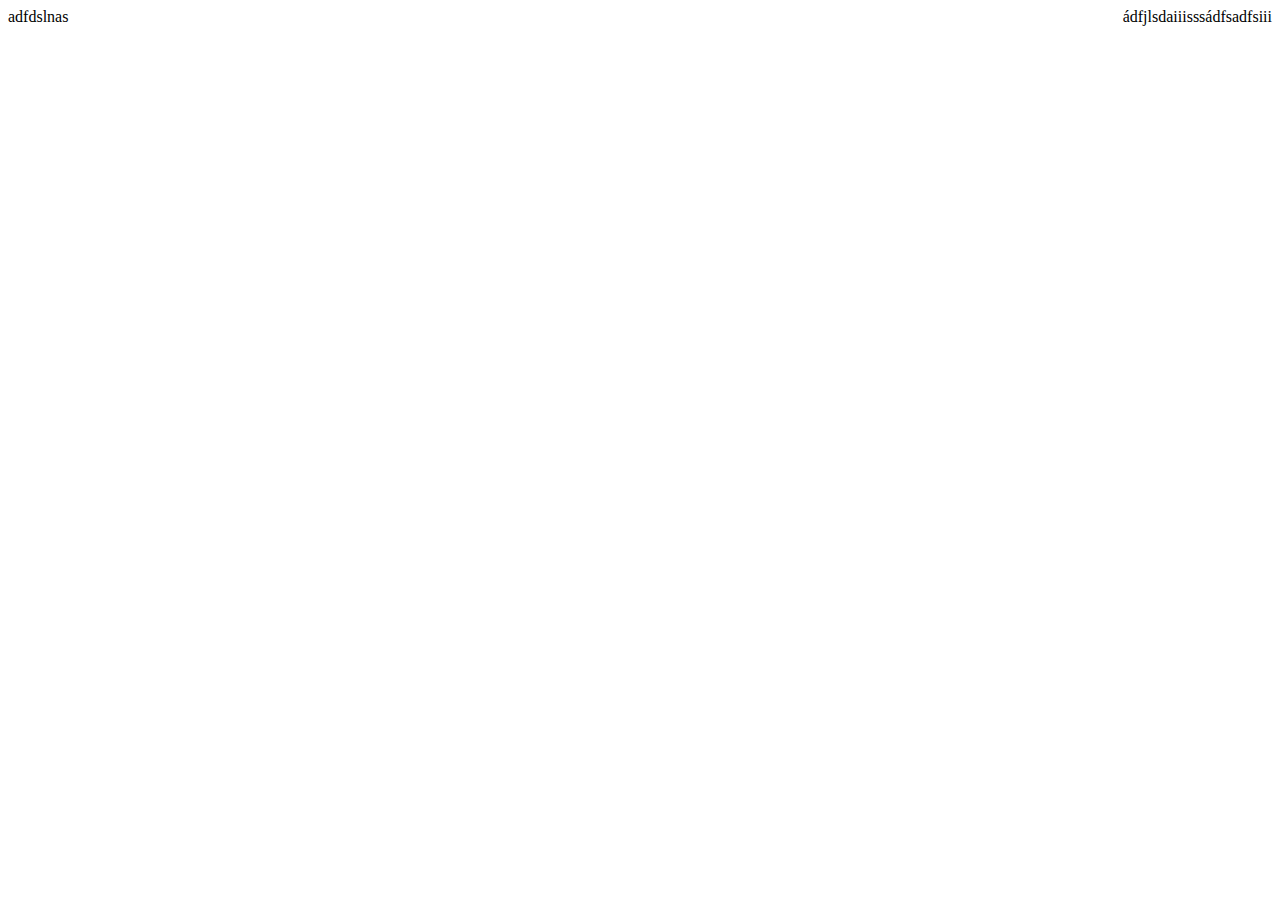
<file: test.html>
<!DOCTYPE html>
<html lang="en">
<head>
  <meta charset="UTF-8">
  <meta http-equiv="X-UA-Compatible" content="IE=edge">
  <meta name="viewport" content="width=device-width, initial-scale=1.0">
  <title>Document</title>
  <style>
    .table1{
      display: inline;
    }
    .table2{
      display: inline;
      float: right;
    }
    .table3{
      float: right;
      display:block;
    }
  </style>
</head>
<body>
  <div class="table1">
    adfdslnas
  </div>
  <div class="table2">
    ádfsadfsiii
  </div>
  <div class="table3">
    ádfjlsdaiiisss
  </div>
</body>
</html>
</file>
<file: media/style/style.css>
*{
    box-sizing: border-box;
}

html{
    padding: 20px;
    padding-top:0;
    margin: 20px;
    margin-top: 0;
    margin-bottom: 0;
    
}

a{
    
}

body{
    
}

header{

    background-color: #f1f6f5;
    
}

main{
   

}

.top_menu{
    width: 100%;
    display:flex;
    justify-content:space-around;
}

.logo{
    padding: 10px;
    margin: 10px;

}

.logo-img{
    border-radius: 20px;
    width: 100%;
}

.nav{
    padding: 10px;
    margin: 10px;

}

.nav-list{
    
    
}



.nav-list .list a{
    color: gray;
    text-decoration: none;
}

.nav-list .list-active a{
    color: black;
}

.list{
    color: gray;
    padding: 10px;
    margin: 10px;
    font-size: 15px;
    display: inline;
    
}

.link-bt, .button{
    padding:10px;
    margin:10px;
    margin-top: 20px;
}


.button-bt {
    border: 1px solid green;
    border-radius: 10px;
    color:aliceblue;
    background-color: green;
}

.button-bt:hover{
    background-color: springgreen;
}

.link-bt:hover{
    border: 1px solid #ccc;
    background-color: springgreen;
}

.bottom_menu{
    display:flex;
    justify-content: space-around;
}

.bottom_menu_left{
    width: 50%;
    padding: 10px;
    margin: 10px;
}

.top-left{
    text-align: left;
}

.bottom-menu-header{

}

.menuheader-img{

}

.bottom-left{
    display:flex;
    justify-content:baseline;
}

.bottom-left1{
    width: 50%;
    display:flex;
    justify-content: center;
    padding: 5px;
    margin: 5px;
    
}

.bottom-left1 > .bt{
    width: 100px;
    height: 40px;
    border-radius: 20px;
    padding: 5px;
    margin: 5px;
    border: 1px solid seagreen;
    color: white;
    background-color:seagreen;
    box-shadow: 3px 3px black;
    text-shadow: 2px 2px black;;
}

.bottom-left1 > .bt:hover{
    text-shadow: none;  
    color: black;
    background-color: yellow;
}

.bottom-left2{
    width: 300px;
    height: 30px;
    padding:10px;
    margin: 10px;
}

.bottom-left2-btn{
    padding: 10px;
    display:flex;
    justify-content: space-around;
    border:none;
    border-radius: 40px;
    background-color:#f1f6f5;
}

.bottom-left2-text{
    margin-left: 10px;
    text-align: center;
}

.bottom-left2-btn-icon{
    font-size: 20px;
    color:#52bd94;
}

.bottom-left .demo{
    font-size: large;
    margin-top: 30px;
    margin-left:-27px;
}


.bottom_menu_right{
    padding: 10px;
    margin: 10px;
    position:relative;
    text-align: center;
    width:50%;
}

.right-img1{
    border-radius: 20px;
    max-width: 40%;

}

.right-img2{
    transform: rotate(-50deg);
    position:absolute;
    right: 10%;
    bottom: 30%;
    max-width: 35%;
}

.right-top{
    padding: 10px;
    margin: 10px;
    border-radius: 20px;
    background-color: white;
    position:absolute;
    left: 3%;
    top: 5%;
}

.enter-amout{
    color: gray;
    font-size: small;
    text-align: left;
}

.input{
    border:none;
}

.send{
    color: white;
    border-radius: 10px;
    border: 1px solid #52bd94;
    background-color: #52bd94;
}


.right-bottom{
    box-sizing: border-box;
    border-radius: 20px;
    min-width:150px;
    height: 15%;
    display:block;
    position:absolute;
    left: 15%;
    bottom: 29%;
    background-color: white;

}

.right-bottom1{
    padding: 0px;
    margin: 0px;
    margin-left: 10px;
    text-align: left;
  
}

.right-bottom .chart-icome{
   
}

.right-bottom2{
   padding: 5px;
   margin: -20px;
    
}

.right-bottom .chart-icome{
    display:flex;
    justify-content:space-around;
}

.icon-chart{
  
}

.chart{
    
    color: green;
}

.checkicon{
    position:absolute;
    top:35%;
    left: 20%;
    transform: rotate(-30deg);
}

.check{
    background-color: purple;
    color: white;
    font-size: 30px;
    padding: 5px;
    
}

.servericon{
    position:absolute;
    top: 9%;
    right: 27%;
    transform: rotate(30deg);
}

.server{
    border-radius: 10px;
    padding: 5px;
    background-color: gold;
    color: white;
    font-size: 30px;
}


/* section 1 */
.section1{
    padding-top: 40px;
    margin-top:-20px;
    background-color: #f1f6f5;
    text-align: center;
}

.section1-header{

}

.section1-body{
    
}

.section1 .body-list{
   display: flex;
   justify-content: space-evenly;
    flex-wrap: wrap;
   
}

.section1 .list{
    flex: 1;
    border-bottom: 5px solid #52bd94;
}

.section1 .list:hover{
    background-color: #52bd94;
    color: #f1f6f5;
}
.iconlist{
    font-size: 30px;
}

.listtext{
    font-weight: bold;
}


/* section 2 */
.section2{
    display:flex;
    justify-content: space-around;
    background-color: #f8f9fe;
}

.section2-left{
    width: 40%;
}

.section2-left-1{

}

.left1-text{
    font-size: 50px;
}

.section2-left-2{

}

.left2-text{
    color: gray;
}

.section2-left-3{
    display:flex;
    justify-content:baseline;
    margin-left:-45px;
    padding: 0;
}

.section-left-3-1{

}

.starlist{
    display:flex;
    justify-content: space-around;
    list-style-type: none;
}

.list-star{
   color: gold;

}

.iconstar{
    font-size: 20px;
}

.section-left-3-2{

}

.left3-text{
    padding: 10px;
    margin-left: 30px;
    margin-top: -20px;
}

.left3-text2{
    color:gray;
    padding: 10px;
    margin-left: 30px;
    margin-top: -20px;
}

.section-left-3-3{

}

.section2-right{
    padding: 10px;
    margin: 10px;
    margin-top: 30px;
    width: 50%;
}

.section2-right-block{
    display:flex;
    justify-content:flex-start;
}

.right-block-left{
    margin-top: 20px;
}

.left-block-icon{
    padding: 10px;
    margin: 10px;
    font-size: 40px;
}

.right-block-right{

}

.blockright-text1{
    font-weight: bold;
    font-size: 25px;
}

.blockright-text2{
    color: gray;
}

/* section 3 */
.section3{

}

.section3-header{
    
}

.section3-list{
    display:flex;
    justify-content: space-around;
   
}

.section3-list .list h1{
    color: black;
    font-size: 30px;
    font-weight: bold;
    text-align: left;
}

.section3.list{
    text-align: center;
    width: calc(100% /3);
}

.section3-button{
    padding: 10px;
    margin-top: 30px;
    border-radius: 20px;
    border: 1px solid #52bd94;
    background-color: #52bd94;
}

.section3-body{
    display: flex;
    justify-content: space-around;
    flex-wrap: wrap;
}

.section3-block{

}

.section3-img{
    
}

.imgsection3{
    border-radius: 30px;
}

.section3-h2{

}

.section3-text{
    color: gray;
}

/* section 4 */
.section4{
    padding: 10px;
    margin: 10px;
    display: flex;
    justify-content: space-around;
}

.section4-left{
    width: 50%;
}

.section4-left-header{
    text-align: left;
}

.section4-left-body{

}

.body-item{
    display: flex;
    justify-content:baseline;
}

.item-icon{
    color:#52bd94;
    margin-top: 10px;
    margin-right: 10px;
    font-size: 30px;
}

.item-text{
    font-weight: bold;
}

.section4-right{
    padding: 10px;
    margin: 10px;
    width: 50%;
    position:relative;
}

.section4-item1{
    position: absolute;
    width: 50%;
    border-radius: 20px;
    right: 25%;
}

.section4-item2{
    background-color:#f1f6f5;
    position:absolute;
    border-radius: 20px;
    right: 10%;
    top: 15%;
    box-shadow: 3px 3px #52bd94;
}

.item2-icon{
    color: #52bd94;
    margin-top: 15px;
    margin-left: 15px;
    font-size: 20px;
}

.item2-bottom{
    margin: 0 20px;
    padding: 0 20px;
    display: flex;
    justify-content:space-around;
}

.section4-item3{
    position: absolute;
    display: flex;
    justify-content:baseline;
    background-color: white;
    border-radius: 20px;
    top: 10%;
    left: 5%;
    width: 40%;
    box-shadow: 2px 2px #52bd94;
}

.section4-item3 .item3-img{
    padding: 10px;
    margin: 10px;
    width: 20%;
}

.section4-item3 .item3-text{

}

.item3-icon{
    color: #52bd94;
    margin-top: 20px;
    margin-left: 20px;
    font-size: 30px;
}

.section4-item4{
    position:absolute;
    bottom: 40%;
    left: 15%;
    transform: rotate(-30deg);
}

.item4-icon{
    font-size: 30px;
    color: #52bd94;
}

.section4-item5{
    padding: 10px;
    background-color: white;
    border-radius: 10px;
    box-shadow: 2px 2px #52bd94;
    position: absolute;
    left: 1%;
    bottom: 5%;
    display: flex;
    justify-content: baseline;
}

.item5-icon{
    color: #52bd94;
    margin-top: 10px;
    margin-right: 5px;
    font-size: 30px;
}

/* section 5 */
.section5{
    text-align: center;
}

.header-title{
    font-size: 30px;
    font-weight: bold;
}

.text-subtitle{
    color: #ccc;
    font-size: small;
}

.section5-footer{
    display: flex;
    justify-content: space-around;
}

.section5-button{

}

.btn-normal{
    padding: 10px;
    margin: 10px;
    border: 1px solid #ccc;
    border-radius: 20px;
    background-color: #ccc;
}

.btn-normal-active{
    color: white;
    border: 1px solid #52bd94;
    background-color: #52bd94;
}

/* section6 */
#section6{
    display: flex;
    justify-content:space-evenly;
    flex-wrap: wrap;
}

.section6-box{
    flex: 1;
    text-align: center;
    border: 1px solid gray;
    border-radius: 20px;
    padding: 10px;
    margin: 20px;
}

#section6 .box-center{
    border: 2px solid #52bd94;
}

.section6-box-top{

}

#section6 .box-center{
    background-color: #52bd94;

}

.header-title{  
}

.box-header-btn{
    margin-top: -50px;
}

.btn-normal-inbox{
    color: white;
    background-color: aquamarine;
    border: 1px solid aquamarine;
}

.section6-box-top .title-center{
    color: white;
}

.text-subtitle{
    margin: 0 10px;
}

.section6-box-top .subtitle-center{
    color: white;
}

.section6-box-top .money{
    font-size: 20px;
    margin-top: 20px;
    margin-bottom: -50px;
    margin-left: -20px;
}

.section6-box-body{
    text-align:center;
    border-radius: 10px;
    background-color: #f2fbf7;
    padding: 10px;
}

.section6-box .box-body-center{
    border-radius: 10px;
    margin-bottom: 0;
    background-color: white;

}

.box-body-list{
   margin-left: -20px;
    
}

.body-list{
    margin-top: 10px;
    display: flex;
    justify-content:left;
}

.box-icon{
    font-size: 30px;
    color: #52bd94;
}

.box-text-small{

}

.section6-box-button{

}


#section6 .btn-normal{
    font-weight: 600;
    color: rgb(38, 181, 38);
    background-color: white;
}

#section6 .btn-normal-footer{
    color: white;
    background-color: #52bd94;
}

#section6 .btn-normal-footer:hover{
    background-color: white;
    color: black;
}

/* section7 */
#section7{
    padding: 10px;
    margin: 10px;
    padding: 10px;
    display: flex;
    justify-content: space-around;
    background-color:#161c28;
}

.section-left{
    padding: 10px;
    margin: 10px;
    width: 50%;
    text-align: left;
}

.section-left-header{
    
}

.header-text{
    color: white;
    font-size: 50px;
   
}

.section-left-subheader{
    line-height: 30px;
    color: gray;
    font: 400;
}

#section7 .subheader-sign{
    margin-top: 20px;
}

.subheader-text{
    font-size: small;
    color: gray;
}

.section-left-subicon{
    margin-bottom: 20px;
}

.subicon-icon{
    font-size: 40px;
    color: white;
}


.section-left-img{
    width: 100%;
}

.img-list{

}

.list{
    display: inline;
}

#section7 .img{
    border-radius: 50px;
    width: 10%;
}

.section-right{
    width: 50%;
    position: relative;
}

.section-right-box{
    max-width: 400px;
    height: auto;
    border: 1px solid #222938;
    border-radius: 20px;
    position: absolute;
    top: 14%;
    right: 20%;
    background-color: #222938;
    text-align: center;
    padding: 10px;
}

.section-right-header{
    margin: 20px;
}

.right-header-icon{
    font-size: 50px;
    color:#52bd94;
}

#section7 .right-header-text{
    margin-top: 0px;
    color: white;
    font-size: 30px;
    font-weight: bold;
}

.section-right-form{
    margin: 20px;
}

.form-text{
    margin-top: 5px;
    margin-bottom: 5px;
    color: white;
    text-align: left;
    display: block;
}


.form-input, .textarea{
    padding: 10px;
    border-radius: 10px;
    width: 100%;
}

.form-btn{
    background-color: #52bd94;
    color: white;
    padding: 10px;
    border-radius: 10px;
    width: 100%;
}

.section-right-footer{
    text-align: right;
}

.footer-text-small{
    
    color: gray;
    font-size: small;
}

.footer-text-normal{
    color: white;
    font-size: 10px;
}

.footer-text-normal a{
    color: white;
    text-decoration: none;
}


#footer{
    padding: 10px;
    padding-top: 100px;
    margin: 10px;
    margin-top: -10px;
    background-color: #161c28;
}

.footer-top{
    display: flex;
    justify-content:space-between;
}

.footer-top-left{
    width: 50%;
    padding: 10px;
    margin: 10px;
    text-align: left;
}

.header-text{
    font-size: 40px;
    font-weight: bold;
    color:#52bd94;
}

.header-subtext{
    font-size: medium;
    color: gray;
}

.header-top-left-form{
    display: flex;
    justify-content: baseline;
}

#footer .form-input{
    border: 1px solid white;
    background-color: #222938;
    border-radius: 20px;
}

.form-link{
    border: none;
    margin-top: 5px;
    text-decoration: none;
   
    
}

#footer .form-icon{
    border: 1px solid #52bd94;
    margin-left: -35px;
    border-radius: 20px;
    background-color: #52bd94;
    font-size: 30px;
}

.footer-top-right{
    margin-top: 20px;
    width: 50%;
    display: flex;
    justify-content:space-evenly;

}

.top-right-box{
    width: 100%;
    text-align: left;
    
}

.top-right-header{
   width: 100%;
   
}

.top-right-list{
    width: 100%;
    list-style: none;
}

.list-header{
    text-align: justify;
    color: white;
    font-size: 20px;
}

#footer .list{
    margin-left: -10px;
    text-align: justify;
    display: block;
}

.footer-bottom{
    padding: 10px;
    margin: 10px;
    display: flex;
    justify-content:space-between;
}

.footer-bottom a{
    text-decoration: none;
}

.bottom-text{
    color: white;
}
</file>
<file: media/font/themify-icons-font/themify-icons/themify-icons.css>
@font-face {
	font-family: 'themify';
	src:url('fonts/themify.eot?-fvbane');
	src:url('fonts/themify.eot?#iefix-fvbane') format('embedded-opentype'),
		url('fonts/themify.woff?-fvbane') format('woff'),
		url('fonts/themify.ttf?-fvbane') format('truetype'),
		url('fonts/themify.svg?-fvbane#themify') format('svg');
	font-weight: normal;
	font-style: normal;
}

[class^="ti-"], [class*=" ti-"] {
	font-family: 'themify';
	speak: none;
	font-style: normal;
	font-weight: normal;
	font-variant: normal;
	text-transform: none;
	line-height: 1;

	/* Better Font Rendering =========== */
	-webkit-font-smoothing: antialiased;
	-moz-osx-font-smoothing: grayscale;
}

.ti-wand:before {
	content: "\e600";
}
.ti-volume:before {
	content: "\e601";
}
.ti-user:before {
	content: "\e602";
}
.ti-unlock:before {
	content: "\e603";
}
.ti-unlink:before {
	content: "\e604";
}
.ti-trash:before {
	content: "\e605";
}
.ti-thought:before {
	content: "\e606";
}
.ti-target:before {
	content: "\e607";
}
.ti-tag:before {
	content: "\e608";
}
.ti-tablet:before {
	content: "\e609";
}
.ti-star:before {
	content: "\e60a";
}
.ti-spray:before {
	content: "\e60b";
}
.ti-signal:before {
	content: "\e60c";
}
.ti-shopping-cart:before {
	content: "\e60d";
}
.ti-shopping-cart-full:before {
	content: "\e60e";
}
.ti-settings:before {
	content: "\e60f";
}
.ti-search:before {
	content: "\e610";
}
.ti-zoom-in:before {
	content: "\e611";
}
.ti-zoom-out:before {
	content: "\e612";
}
.ti-cut:before {
	content: "\e613";
}
.ti-ruler:before {
	content: "\e614";
}
.ti-ruler-pencil:before {
	content: "\e615";
}
.ti-ruler-alt:before {
	content: "\e616";
}
.ti-bookmark:before {
	content: "\e617";
}
.ti-bookmark-alt:before {
	content: "\e618";
}
.ti-reload:before {
	content: "\e619";
}
.ti-plus:before {
	content: "\e61a";
}
.ti-pin:before {
	content: "\e61b";
}
.ti-pencil:before {
	content: "\e61c";
}
.ti-pencil-alt:before {
	content: "\e61d";
}
.ti-paint-roller:before {
	content: "\e61e";
}
.ti-paint-bucket:before {
	content: "\e61f";
}
.ti-na:before {
	content: "\e620";
}
.ti-mobile:before {
	content: "\e621";
}
.ti-minus:before {
	content: "\e622";
}
.ti-medall:before {
	content: "\e623";
}
.ti-medall-alt:before {
	content: "\e624";
}
.ti-marker:before {
	content: "\e625";
}
.ti-marker-alt:before {
	content: "\e626";
}
.ti-arrow-up:before {
	content: "\e627";
}
.ti-arrow-right:before {
	content: "\e628";
}
.ti-arrow-left:before {
	content: "\e629";
}
.ti-arrow-down:before {
	content: "\e62a";
}
.ti-lock:before {
	content: "\e62b";
}
.ti-location-arrow:before {
	content: "\e62c";
}
.ti-link:before {
	content: "\e62d";
}
.ti-layout:before {
	content: "\e62e";
}
.ti-layers:before {
	content: "\e62f";
}
.ti-layers-alt:before {
	content: "\e630";
}
.ti-key:before {
	content: "\e631";
}
.ti-import:before {
	content: "\e632";
}
.ti-image:before {
	content: "\e633";
}
.ti-heart:before {
	content: "\e634";
}
.ti-heart-broken:before {
	content: "\e635";
}
.ti-hand-stop:before {
	content: "\e636";
}
.ti-hand-open:before {
	content: "\e637";
}
.ti-hand-drag:before {
	content: "\e638";
}
.ti-folder:before {
	content: "\e639";
}
.ti-flag:before {
	content: "\e63a";
}
.ti-flag-alt:before {
	content: "\e63b";
}
.ti-flag-alt-2:before {
	content: "\e63c";
}
.ti-eye:before {
	content: "\e63d";
}
.ti-export:before {
	content: "\e63e";
}
.ti-exchange-vertical:before {
	content: "\e63f";
}
.ti-desktop:before {
	content: "\e640";
}
.ti-cup:before {
	content: "\e641";
}
.ti-crown:before {
	content: "\e642";
}
.ti-comments:before {
	content: "\e643";
}
.ti-comment:before {
	content: "\e644";
}
.ti-comment-alt:before {
	content: "\e645";
}
.ti-close:before {
	content: "\e646";
}
.ti-clip:before {
	content: "\e647";
}
.ti-angle-up:before {
	content: "\e648";
}
.ti-angle-right:before {
	content: "\e649";
}
.ti-angle-left:before {
	content: "\e64a";
}
.ti-angle-down:before {
	content: "\e64b";
}
.ti-check:before {
	content: "\e64c";
}
.ti-check-box:before {
	content: "\e64d";
}
.ti-camera:before {
	content: "\e64e";
}
.ti-announcement:before {
	content: "\e64f";
}
.ti-brush:before {
	content: "\e650";
}
.ti-briefcase:before {
	content: "\e651";
}
.ti-bolt:before {
	content: "\e652";
}
.ti-bolt-alt:before {
	content: "\e653";
}
.ti-blackboard:before {
	content: "\e654";
}
.ti-bag:before {
	content: "\e655";
}
.ti-move:before {
	content: "\e656";
}
.ti-arrows-vertical:before {
	content: "\e657";
}
.ti-arrows-horizontal:before {
	content: "\e658";
}
.ti-fullscreen:before {
	content: "\e659";
}
.ti-arrow-top-right:before {
	content: "\e65a";
}
.ti-arrow-top-left:before {
	content: "\e65b";
}
.ti-arrow-circle-up:before {
	content: "\e65c";
}
.ti-arrow-circle-right:before {
	content: "\e65d";
}
.ti-arrow-circle-left:before {
	content: "\e65e";
}
.ti-arrow-circle-down:before {
	content: "\e65f";
}
.ti-angle-double-up:before {
	content: "\e660";
}
.ti-angle-double-right:before {
	content: "\e661";
}
.ti-angle-double-left:before {
	content: "\e662";
}
.ti-angle-double-down:before {
	content: "\e663";
}
.ti-zip:before {
	content: "\e664";
}
.ti-world:before {
	content: "\e665";
}
.ti-wheelchair:before {
	content: "\e666";
}
.ti-view-list:before {
	content: "\e667";
}
.ti-view-list-alt:before {
	content: "\e668";
}
.ti-view-grid:before {
	content: "\e669";
}
.ti-uppercase:before {
	content: "\e66a";
}
.ti-upload:before {
	content: "\e66b";
}
.ti-underline:before {
	content: "\e66c";
}
.ti-truck:before {
	content: "\e66d";
}
.ti-timer:before {
	content: "\e66e";
}
.ti-ticket:before {
	content: "\e66f";
}
.ti-thumb-up:before {
	content: "\e670";
}
.ti-thumb-down:before {
	content: "\e671";
}
.ti-text:before {
	content: "\e672";
}
.ti-stats-up:before {
	content: "\e673";
}
.ti-stats-down:before {
	content: "\e674";
}
.ti-split-v:before {
	content: "\e675";
}
.ti-split-h:before {
	content: "\e676";
}
.ti-smallcap:before {
	content: "\e677";
}
.ti-shine:before {
	content: "\e678";
}
.ti-shift-right:before {
	content: "\e679";
}
.ti-shift-left:before {
	content: "\e67a";
}
.ti-shield:before {
	content: "\e67b";
}
.ti-notepad:before {
	content: "\e67c";
}
.ti-server:before {
	content: "\e67d";
}
.ti-quote-right:before {
	content: "\e67e";
}
.ti-quote-left:before {
	content: "\e67f";
}
.ti-pulse:before {
	content: "\e680";
}
.ti-printer:before {
	content: "\e681";
}
.ti-power-off:before {
	content: "\e682";
}
.ti-plug:before {
	content: "\e683";
}
.ti-pie-chart:before {
	content: "\e684";
}
.ti-paragraph:before {
	content: "\e685";
}
.ti-panel:before {
	content: "\e686";
}
.ti-package:before {
	content: "\e687";
}
.ti-music:before {
	content: "\e688";
}
.ti-music-alt:before {
	content: "\e689";
}
.ti-mouse:before {
	content: "\e68a";
}
.ti-mouse-alt:before {
	content: "\e68b";
}
.ti-money:before {
	content: "\e68c";
}
.ti-microphone:before {
	content: "\e68d";
}
.ti-menu:before {
	content: "\e68e";
}
.ti-menu-alt:before {
	content: "\e68f";
}
.ti-map:before {
	content: "\e690";
}
.ti-map-alt:before {
	content: "\e691";
}
.ti-loop:before {
	content: "\e692";
}
.ti-location-pin:before {
	content: "\e693";
}
.ti-list:before {
	content: "\e694";
}
.ti-light-bulb:before {
	content: "\e695";
}
.ti-Italic:before {
	content: "\e696";
}
.ti-info:before {
	content: "\e697";
}
.ti-infinite:before {
	content: "\e698";
}
.ti-id-badge:before {
	content: "\e699";
}
.ti-hummer:before {
	content: "\e69a";
}
.ti-home:before {
	content: "\e69b";
}
.ti-help:before {
	content: "\e69c";
}
.ti-headphone:before {
	content: "\e69d";
}
.ti-harddrives:before {
	content: "\e69e";
}
.ti-harddrive:before {
	content: "\e69f";
}
.ti-gift:before {
	content: "\e6a0";
}
.ti-game:before {
	content: "\e6a1";
}
.ti-filter:before {
	content: "\e6a2";
}
.ti-files:before {
	content: "\e6a3";
}
.ti-file:before {
	content: "\e6a4";
}
.ti-eraser:before {
	content: "\e6a5";
}
.ti-envelope:before {
	content: "\e6a6";
}
.ti-download:before {
	content: "\e6a7";
}
.ti-direction:before {
	content: "\e6a8";
}
.ti-direction-alt:before {
	content: "\e6a9";
}
.ti-dashboard:before {
	content: "\e6aa";
}
.ti-control-stop:before {
	content: "\e6ab";
}
.ti-control-shuffle:before {
	content: "\e6ac";
}
.ti-control-play:before {
	content: "\e6ad";
}
.ti-control-pause:before {
	content: "\e6ae";
}
.ti-control-forward:before {
	content: "\e6af";
}
.ti-control-backward:before {
	content: "\e6b0";
}
.ti-cloud:before {
	content: "\e6b1";
}
.ti-cloud-up:before {
	content: "\e6b2";
}
.ti-cloud-down:before {
	content: "\e6b3";
}
.ti-clipboard:before {
	content: "\e6b4";
}
.ti-car:before {
	content: "\e6b5";
}
.ti-calendar:before {
	content: "\e6b6";
}
.ti-book:before {
	content: "\e6b7";
}
.ti-bell:before {
	content: "\e6b8";
}
.ti-basketball:before {
	content: "\e6b9";
}
.ti-bar-chart:before {
	content: "\e6ba";
}
.ti-bar-chart-alt:before {
	content: "\e6bb";
}
.ti-back-right:before {
	content: "\e6bc";
}
.ti-back-left:before {
	content: "\e6bd";
}
.ti-arrows-corner:before {
	content: "\e6be";
}
.ti-archive:before {
	content: "\e6bf";
}
.ti-anchor:before {
	content: "\e6c0";
}
.ti-align-right:before {
	content: "\e6c1";
}
.ti-align-left:before {
	content: "\e6c2";
}
.ti-align-justify:before {
	content: "\e6c3";
}
.ti-align-center:before {
	content: "\e6c4";
}
.ti-alert:before {
	content: "\e6c5";
}
.ti-alarm-clock:before {
	content: "\e6c6";
}
.ti-agenda:before {
	content: "\e6c7";
}
.ti-write:before {
	content: "\e6c8";
}
.ti-window:before {
	content: "\e6c9";
}
.ti-widgetized:before {
	content: "\e6ca";
}
.ti-widget:before {
	content: "\e6cb";
}
.ti-widget-alt:before {
	content: "\e6cc";
}
.ti-wallet:before {
	content: "\e6cd";
}
.ti-video-clapper:before {
	content: "\e6ce";
}
.ti-video-camera:before {
	content: "\e6cf";
}
.ti-vector:before {
	content: "\e6d0";
}
.ti-themify-logo:before {
	content: "\e6d1";
}
.ti-themify-favicon:before {
	content: "\e6d2";
}
.ti-themify-favicon-alt:before {
	content: "\e6d3";
}
.ti-support:before {
	content: "\e6d4";
}
.ti-stamp:before {
	content: "\e6d5";
}
.ti-split-v-alt:before {
	content: "\e6d6";
}
.ti-slice:before {
	content: "\e6d7";
}
.ti-shortcode:before {
	content: "\e6d8";
}
.ti-shift-right-alt:before {
	content: "\e6d9";
}
.ti-shift-left-alt:before {
	content: "\e6da";
}
.ti-ruler-alt-2:before {
	content: "\e6db";
}
.ti-receipt:before {
	content: "\e6dc";
}
.ti-pin2:before {
	content: "\e6dd";
}
.ti-pin-alt:before {
	content: "\e6de";
}
.ti-pencil-alt2:before {
	content: "\e6df";
}
.ti-palette:before {
	content: "\e6e0";
}
.ti-more:before {
	content: "\e6e1";
}
.ti-more-alt:before {
	content: "\e6e2";
}
.ti-microphone-alt:before {
	content: "\e6e3";
}
.ti-magnet:before {
	content: "\e6e4";
}
.ti-line-double:before {
	content: "\e6e5";
}
.ti-line-dotted:before {
	content: "\e6e6";
}
.ti-line-dashed:before {
	content: "\e6e7";
}
.ti-layout-width-full:before {
	content: "\e6e8";
}
.ti-layout-width-default:before {
	content: "\e6e9";
}
.ti-layout-width-default-alt:before {
	content: "\e6ea";
}
.ti-layout-tab:before {
	content: "\e6eb";
}
.ti-layout-tab-window:before {
	content: "\e6ec";
}
.ti-layout-tab-v:before {
	content: "\e6ed";
}
.ti-layout-tab-min:before {
	content: "\e6ee";
}
.ti-layout-slider:before {
	content: "\e6ef";
}
.ti-layout-slider-alt:before {
	content: "\e6f0";
}
.ti-layout-sidebar-right:before {
	content: "\e6f1";
}
.ti-layout-sidebar-none:before {
	content: "\e6f2";
}
.ti-layout-sidebar-left:before {
	content: "\e6f3";
}
.ti-layout-placeholder:before {
	content: "\e6f4";
}
.ti-layout-menu:before {
	content: "\e6f5";
}
.ti-layout-menu-v:before {
	content: "\e6f6";
}
.ti-layout-menu-separated:before {
	content: "\e6f7";
}
.ti-layout-menu-full:before {
	content: "\e6f8";
}
.ti-layout-media-right-alt:before {
	content: "\e6f9";
}
.ti-layout-media-right:before {
	content: "\e6fa";
}
.ti-layout-media-overlay:before {
	content: "\e6fb";
}
.ti-layout-media-overlay-alt:before {
	content: "\e6fc";
}
.ti-layout-media-overlay-alt-2:before {
	content: "\e6fd";
}
.ti-layout-media-left-alt:before {
	content: "\e6fe";
}
.ti-layout-media-left:before {
	content: "\e6ff";
}
.ti-layout-media-center-alt:before {
	content: "\e700";
}
.ti-layout-media-center:before {
	content: "\e701";
}
.ti-layout-list-thumb:before {
	content: "\e702";
}
.ti-layout-list-thumb-alt:before {
	content: "\e703";
}
.ti-layout-list-post:before {
	content: "\e704";
}
.ti-layout-list-large-image:before {
	content: "\e705";
}
.ti-layout-line-solid:before {
	content: "\e706";
}
.ti-layout-grid4:before {
	content: "\e707";
}
.ti-layout-grid3:before {
	content: "\e708";
}
.ti-layout-grid2:before {
	content: "\e709";
}
.ti-layout-grid2-thumb:before {
	content: "\e70a";
}
.ti-layout-cta-right:before {
	content: "\e70b";
}
.ti-layout-cta-left:before {
	content: "\e70c";
}
.ti-layout-cta-center:before {
	content: "\e70d";
}
.ti-layout-cta-btn-right:before {
	content: "\e70e";
}
.ti-layout-cta-btn-left:before {
	content: "\e70f";
}
.ti-layout-column4:before {
	content: "\e710";
}
.ti-layout-column3:before {
	content: "\e711";
}
.ti-layout-column2:before {
	content: "\e712";
}
.ti-layout-accordion-separated:before {
	content: "\e713";
}
.ti-layout-accordion-merged:before {
	content: "\e714";
}
.ti-layout-accordion-list:before {
	content: "\e715";
}
.ti-ink-pen:before {
	content: "\e716";
}
.ti-info-alt:before {
	content: "\e717";
}
.ti-help-alt:before {
	content: "\e718";
}
.ti-headphone-alt:before {
	content: "\e719";
}
.ti-hand-point-up:before {
	content: "\e71a";
}
.ti-hand-point-right:before {
	content: "\e71b";
}
.ti-hand-point-left:before {
	content: "\e71c";
}
.ti-hand-point-down:before {
	content: "\e71d";
}
.ti-gallery:before {
	content: "\e71e";
}
.ti-face-smile:before {
	content: "\e71f";
}
.ti-face-sad:before {
	content: "\e720";
}
.ti-credit-card:before {
	content: "\e721";
}
.ti-control-skip-forward:before {
	content: "\e722";
}
.ti-control-skip-backward:before {
	content: "\e723";
}
.ti-control-record:before {
	content: "\e724";
}
.ti-control-eject:before {
	content: "\e725";
}
.ti-comments-smiley:before {
	content: "\e726";
}
.ti-brush-alt:before {
	content: "\e727";
}
.ti-youtube:before {
	content: "\e728";
}
.ti-vimeo:before {
	content: "\e729";
}
.ti-twitter:before {
	content: "\e72a";
}
.ti-time:before {
	content: "\e72b";
}
.ti-tumblr:before {
	content: "\e72c";
}
.ti-skype:before {
	content: "\e72d";
}
.ti-share:before {
	content: "\e72e";
}
.ti-share-alt:before {
	content: "\e72f";
}
.ti-rocket:before {
	content: "\e730";
}
.ti-pinterest:before {
	content: "\e731";
}
.ti-new-window:before {
	content: "\e732";
}
.ti-microsoft:before {
	content: "\e733";
}
.ti-list-ol:before {
	content: "\e734";
}
.ti-linkedin:before {
	content: "\e735";
}
.ti-layout-sidebar-2:before {
	content: "\e736";
}
.ti-layout-grid4-alt:before {
	content: "\e737";
}
.ti-layout-grid3-alt:before {
	content: "\e738";
}
.ti-layout-grid2-alt:before {
	content: "\e739";
}
.ti-layout-column4-alt:before {
	content: "\e73a";
}
.ti-layout-column3-alt:before {
	content: "\e73b";
}
.ti-layout-column2-alt:before {
	content: "\e73c";
}
.ti-instagram:before {
	content: "\e73d";
}
.ti-google:before {
	content: "\e73e";
}
.ti-github:before {
	content: "\e73f";
}
.ti-flickr:before {
	content: "\e740";
}
.ti-facebook:before {
	content: "\e741";
}
.ti-dropbox:before {
	content: "\e742";
}
.ti-dribbble:before {
	content: "\e743";
}
.ti-apple:before {
	content: "\e744";
}
.ti-android:before {
	content: "\e745";
}
.ti-save:before {
	content: "\e746";
}
.ti-save-alt:before {
	content: "\e747";
}
.ti-yahoo:before {
	content: "\e748";
}
.ti-wordpress:before {
	content: "\e749";
}
.ti-vimeo-alt:before {
	content: "\e74a";
}
.ti-twitter-alt:before {
	content: "\e74b";
}
.ti-tumblr-alt:before {
	content: "\e74c";
}
.ti-trello:before {
	content: "\e74d";
}
.ti-stack-overflow:before {
	content: "\e74e";
}
.ti-soundcloud:before {
	content: "\e74f";
}
.ti-sharethis:before {
	content: "\e750";
}
.ti-sharethis-alt:before {
	content: "\e751";
}
.ti-reddit:before {
	content: "\e752";
}
.ti-pinterest-alt:before {
	content: "\e753";
}
.ti-microsoft-alt:before {
	content: "\e754";
}
.ti-linux:before {
	content: "\e755";
}
.ti-jsfiddle:before {
	content: "\e756";
}
.ti-joomla:before {
	content: "\e757";
}
.ti-html5:before {
	content: "\e758";
}
.ti-flickr-alt:before {
	content: "\e759";
}
.ti-email:before {
	content: "\e75a";
}
.ti-drupal:before {
	content: "\e75b";
}
.ti-dropbox-alt:before {
	content: "\e75c";
}
.ti-css3:before {
	content: "\e75d";
}
.ti-rss:before {
	content: "\e75e";
}
.ti-rss-alt:before {
	content: "\e75f";
}
</file>
<file: media/font/themify-icons-font/themify-icons/demo-files/demo.css>
body {
	font: normal 1em/1.5em Arial, Helvetica, sans-serif;
	max-width: 90%;
	margin: 30px auto 0;
}
h1, h3 {
	font-weight: normal;
}
h3 {
	font-size: 1.4;
	text-transform: uppercase;
	letter-spacing: 1px;
}

.icon-section {
	margin: 0 0 3em;
	clear: both;
	overflow: hidden;
}
.icon-container {
	width: 240px; 
	padding: .7em 0;
	float: left; 
	position: relative;
	text-align: left;
}
.icon-container [class^="ti-"], 
.icon-container [class*=" ti-"] {
	color: #000;
	position: absolute;
	margin-top: 3px;
	transition: .3s;
}
.icon-container:hover [class^="ti-"],
.icon-container:hover [class*=" ti-"] {
	font-size: 2.2em;
	margin-top: -5px;
}
.icon-container:hover .icon-name {
	color: #000;
}
.icon-name {
	color: #aaa;
	margin-left: 35px;
	font-size: .8em;
	transition: .3s;
}
.icon-container:hover .icon-name {
	margin-left: 45px;
}
</file>
<file: media/font/themify-icons-font/themify-icons/ie7/ie7.css>
.ti-wand {
	*zoom: expression(this.runtimeStyle['zoom'] = '1', this.innerHTML = '&#xe600;');
}
.ti-volume {
	*zoom: expression(this.runtimeStyle['zoom'] = '1', this.innerHTML = '&#xe601;');
}
.ti-user {
	*zoom: expression(this.runtimeStyle['zoom'] = '1', this.innerHTML = '&#xe602;');
}
.ti-unlock {
	*zoom: expression(this.runtimeStyle['zoom'] = '1', this.innerHTML = '&#xe603;');
}
.ti-unlink {
	*zoom: expression(this.runtimeStyle['zoom'] = '1', this.innerHTML = '&#xe604;');
}
.ti-trash {
	*zoom: expression(this.runtimeStyle['zoom'] = '1', this.innerHTML = '&#xe605;');
}
.ti-thought {
	*zoom: expression(this.runtimeStyle['zoom'] = '1', this.innerHTML = '&#xe606;');
}
.ti-target {
	*zoom: expression(this.runtimeStyle['zoom'] = '1', this.innerHTML = '&#xe607;');
}
.ti-tag {
	*zoom: expression(this.runtimeStyle['zoom'] = '1', this.innerHTML = '&#xe608;');
}
.ti-tablet {
	*zoom: expression(this.runtimeStyle['zoom'] = '1', this.innerHTML = '&#xe609;');
}
.ti-star {
	*zoom: expression(this.runtimeStyle['zoom'] = '1', this.innerHTML = '&#xe60a;');
}
.ti-spray {
	*zoom: expression(this.runtimeStyle['zoom'] = '1', this.innerHTML = '&#xe60b;');
}
.ti-signal {
	*zoom: expression(this.runtimeStyle['zoom'] = '1', this.innerHTML = '&#xe60c;');
}
.ti-shopping-cart {
	*zoom: expression(this.runtimeStyle['zoom'] = '1', this.innerHTML = '&#xe60d;');
}
.ti-shopping-cart-full {
	*zoom: expression(this.runtimeStyle['zoom'] = '1', this.innerHTML = '&#xe60e;');
}
.ti-settings {
	*zoom: expression(this.runtimeStyle['zoom'] = '1', this.innerHTML = '&#xe60f;');
}
.ti-search {
	*zoom: expression(this.runtimeStyle['zoom'] = '1', this.innerHTML = '&#xe610;');
}
.ti-zoom-in {
	*zoom: expression(this.runtimeStyle['zoom'] = '1', this.innerHTML = '&#xe611;');
}
.ti-zoom-out {
	*zoom: expression(this.runtimeStyle['zoom'] = '1', this.innerHTML = '&#xe612;');
}
.ti-cut {
	*zoom: expression(this.runtimeStyle['zoom'] = '1', this.innerHTML = '&#xe613;');
}
.ti-ruler {
	*zoom: expression(this.runtimeStyle['zoom'] = '1', this.innerHTML = '&#xe614;');
}
.ti-ruler-pencil {
	*zoom: expression(this.runtimeStyle['zoom'] = '1', this.innerHTML = '&#xe615;');
}
.ti-ruler-alt {
	*zoom: expression(this.runtimeStyle['zoom'] = '1', this.innerHTML = '&#xe616;');
}
.ti-bookmark {
	*zoom: expression(this.runtimeStyle['zoom'] = '1', this.innerHTML = '&#xe617;');
}
.ti-bookmark-alt {
	*zoom: expression(this.runtimeStyle['zoom'] = '1', this.innerHTML = '&#xe618;');
}
.ti-reload {
	*zoom: expression(this.runtimeStyle['zoom'] = '1', this.innerHTML = '&#xe619;');
}
.ti-plus {
	*zoom: expression(this.runtimeStyle['zoom'] = '1', this.innerHTML = '&#xe61a;');
}
.ti-pin {
	*zoom: expression(this.runtimeStyle['zoom'] = '1', this.innerHTML = '&#xe61b;');
}
.ti-pencil {
	*zoom: expression(this.runtimeStyle['zoom'] = '1', this.innerHTML = '&#xe61c;');
}
.ti-pencil-alt {
	*zoom: expression(this.runtimeStyle['zoom'] = '1', this.innerHTML = '&#xe61d;');
}
.ti-paint-roller {
	*zoom: expression(this.runtimeStyle['zoom'] = '1', this.innerHTML = '&#xe61e;');
}
.ti-paint-bucket {
	*zoom: expression(this.runtimeStyle['zoom'] = '1', this.innerHTML = '&#xe61f;');
}
.ti-na {
	*zoom: expression(this.runtimeStyle['zoom'] = '1', this.innerHTML = '&#xe620;');
}
.ti-mobile {
	*zoom: expression(this.runtimeStyle['zoom'] = '1', this.innerHTML = '&#xe621;');
}
.ti-minus {
	*zoom: expression(this.runtimeStyle['zoom'] = '1', this.innerHTML = '&#xe622;');
}
.ti-medall {
	*zoom: expression(this.runtimeStyle['zoom'] = '1', this.innerHTML = '&#xe623;');
}
.ti-medall-alt {
	*zoom: expression(this.runtimeStyle['zoom'] = '1', this.innerHTML = '&#xe624;');
}
.ti-marker {
	*zoom: expression(this.runtimeStyle['zoom'] = '1', this.innerHTML = '&#xe625;');
}
.ti-marker-alt {
	*zoom: expression(this.runtimeStyle['zoom'] = '1', this.innerHTML = '&#xe626;');
}
.ti-arrow-up {
	*zoom: expression(this.runtimeStyle['zoom'] = '1', this.innerHTML = '&#xe627;');
}
.ti-arrow-right {
	*zoom: expression(this.runtimeStyle['zoom'] = '1', this.innerHTML = '&#xe628;');
}
.ti-arrow-left {
	*zoom: expression(this.runtimeStyle['zoom'] = '1', this.innerHTML = '&#xe629;');
}
.ti-arrow-down {
	*zoom: expression(this.runtimeStyle['zoom'] = '1', this.innerHTML = '&#xe62a;');
}
.ti-lock {
	*zoom: expression(this.runtimeStyle['zoom'] = '1', this.innerHTML = '&#xe62b;');
}
.ti-location-arrow {
	*zoom: expression(this.runtimeStyle['zoom'] = '1', this.innerHTML = '&#xe62c;');
}
.ti-link {
	*zoom: expression(this.runtimeStyle['zoom'] = '1', this.innerHTML = '&#xe62d;');
}
.ti-layout {
	*zoom: expression(this.runtimeStyle['zoom'] = '1', this.innerHTML = '&#xe62e;');
}
.ti-layers {
	*zoom: expression(this.runtimeStyle['zoom'] = '1', this.innerHTML = '&#xe62f;');
}
.ti-layers-alt {
	*zoom: expression(this.runtimeStyle['zoom'] = '1', this.innerHTML = '&#xe630;');
}
.ti-key {
	*zoom: expression(this.runtimeStyle['zoom'] = '1', this.innerHTML = '&#xe631;');
}
.ti-import {
	*zoom: expression(this.runtimeStyle['zoom'] = '1', this.innerHTML = '&#xe632;');
}
.ti-image {
	*zoom: expression(this.runtimeStyle['zoom'] = '1', this.innerHTML = '&#xe633;');
}
.ti-heart {
	*zoom: expression(this.runtimeStyle['zoom'] = '1', this.innerHTML = '&#xe634;');
}
.ti-heart-broken {
	*zoom: expression(this.runtimeStyle['zoom'] = '1', this.innerHTML = '&#xe635;');
}
.ti-hand-stop {
	*zoom: expression(this.runtimeStyle['zoom'] = '1', this.innerHTML = '&#xe636;');
}
.ti-hand-open {
	*zoom: expression(this.runtimeStyle['zoom'] = '1', this.innerHTML = '&#xe637;');
}
.ti-hand-drag {
	*zoom: expression(this.runtimeStyle['zoom'] = '1', this.innerHTML = '&#xe638;');
}
.ti-folder {
	*zoom: expression(this.runtimeStyle['zoom'] = '1', this.innerHTML = '&#xe639;');
}
.ti-flag {
	*zoom: expression(this.runtimeStyle['zoom'] = '1', this.innerHTML = '&#xe63a;');
}
.ti-flag-alt {
	*zoom: expression(this.runtimeStyle['zoom'] = '1', this.innerHTML = '&#xe63b;');
}
.ti-flag-alt-2 {
	*zoom: expression(this.runtimeStyle['zoom'] = '1', this.innerHTML = '&#xe63c;');
}
.ti-eye {
	*zoom: expression(this.runtimeStyle['zoom'] = '1', this.innerHTML = '&#xe63d;');
}
.ti-export {
	*zoom: expression(this.runtimeStyle['zoom'] = '1', this.innerHTML = '&#xe63e;');
}
.ti-exchange-vertical {
	*zoom: expression(this.runtimeStyle['zoom'] = '1', this.innerHTML = '&#xe63f;');
}
.ti-desktop {
	*zoom: expression(this.runtimeStyle['zoom'] = '1', this.innerHTML = '&#xe640;');
}
.ti-cup {
	*zoom: expression(this.runtimeStyle['zoom'] = '1', this.innerHTML = '&#xe641;');
}
.ti-crown {
	*zoom: expression(this.runtimeStyle['zoom'] = '1', this.innerHTML = '&#xe642;');
}
.ti-comments {
	*zoom: expression(this.runtimeStyle['zoom'] = '1', this.innerHTML = '&#xe643;');
}
.ti-comment {
	*zoom: expression(this.runtimeStyle['zoom'] = '1', this.innerHTML = '&#xe644;');
}
.ti-comment-alt {
	*zoom: expression(this.runtimeStyle['zoom'] = '1', this.innerHTML = '&#xe645;');
}
.ti-close {
	*zoom: expression(this.runtimeStyle['zoom'] = '1', this.innerHTML = '&#xe646;');
}
.ti-clip {
	*zoom: expression(this.runtimeStyle['zoom'] = '1', this.innerHTML = '&#xe647;');
}
.ti-angle-up {
	*zoom: expression(this.runtimeStyle['zoom'] = '1', this.innerHTML = '&#xe648;');
}
.ti-angle-right {
	*zoom: expression(this.runtimeStyle['zoom'] = '1', this.innerHTML = '&#xe649;');
}
.ti-angle-left {
	*zoom: expression(this.runtimeStyle['zoom'] = '1', this.innerHTML = '&#xe64a;');
}
.ti-angle-down {
	*zoom: expression(this.runtimeStyle['zoom'] = '1', this.innerHTML = '&#xe64b;');
}
.ti-check {
	*zoom: expression(this.runtimeStyle['zoom'] = '1', this.innerHTML = '&#xe64c;');
}
.ti-check-box {
	*zoom: expression(this.runtimeStyle['zoom'] = '1', this.innerHTML = '&#xe64d;');
}
.ti-camera {
	*zoom: expression(this.runtimeStyle['zoom'] = '1', this.innerHTML = '&#xe64e;');
}
.ti-announcement {
	*zoom: expression(this.runtimeStyle['zoom'] = '1', this.innerHTML = '&#xe64f;');
}
.ti-brush {
	*zoom: expression(this.runtimeStyle['zoom'] = '1', this.innerHTML = '&#xe650;');
}
.ti-briefcase {
	*zoom: expression(this.runtimeStyle['zoom'] = '1', this.innerHTML = '&#xe651;');
}
.ti-bolt {
	*zoom: expression(this.runtimeStyle['zoom'] = '1', this.innerHTML = '&#xe652;');
}
.ti-bolt-alt {
	*zoom: expression(this.runtimeStyle['zoom'] = '1', this.innerHTML = '&#xe653;');
}
.ti-blackboard {
	*zoom: expression(this.runtimeStyle['zoom'] = '1', this.innerHTML = '&#xe654;');
}
.ti-bag {
	*zoom: expression(this.runtimeStyle['zoom'] = '1', this.innerHTML = '&#xe655;');
}
.ti-move {
	*zoom: expression(this.runtimeStyle['zoom'] = '1', this.innerHTML = '&#xe656;');
}
.ti-arrows-vertical {
	*zoom: expression(this.runtimeStyle['zoom'] = '1', this.innerHTML = '&#xe657;');
}
.ti-arrows-horizontal {
	*zoom: expression(this.runtimeStyle['zoom'] = '1', this.innerHTML = '&#xe658;');
}
.ti-fullscreen {
	*zoom: expression(this.runtimeStyle['zoom'] = '1', this.innerHTML = '&#xe659;');
}
.ti-arrow-top-right {
	*zoom: expression(this.runtimeStyle['zoom'] = '1', this.innerHTML = '&#xe65a;');
}
.ti-arrow-top-left {
	*zoom: expression(this.runtimeStyle['zoom'] = '1', this.innerHTML = '&#xe65b;');
}
.ti-arrow-circle-up {
	*zoom: expression(this.runtimeStyle['zoom'] = '1', this.innerHTML = '&#xe65c;');
}
.ti-arrow-circle-right {
	*zoom: expression(this.runtimeStyle['zoom'] = '1', this.innerHTML = '&#xe65d;');
}
.ti-arrow-circle-left {
	*zoom: expression(this.runtimeStyle['zoom'] = '1', this.innerHTML = '&#xe65e;');
}
.ti-arrow-circle-down {
	*zoom: expression(this.runtimeStyle['zoom'] = '1', this.innerHTML = '&#xe65f;');
}
.ti-angle-double-up {
	*zoom: expression(this.runtimeStyle['zoom'] = '1', this.innerHTML = '&#xe660;');
}
.ti-angle-double-right {
	*zoom: expression(this.runtimeStyle['zoom'] = '1', this.innerHTML = '&#xe661;');
}
.ti-angle-double-left {
	*zoom: expression(this.runtimeStyle['zoom'] = '1', this.innerHTML = '&#xe662;');
}
.ti-angle-double-down {
	*zoom: expression(this.runtimeStyle['zoom'] = '1', this.innerHTML = '&#xe663;');
}
.ti-zip {
	*zoom: expression(this.runtimeStyle['zoom'] = '1', this.innerHTML = '&#xe664;');
}
.ti-world {
	*zoom: expression(this.runtimeStyle['zoom'] = '1', this.innerHTML = '&#xe665;');
}
.ti-wheelchair {
	*zoom: expression(this.runtimeStyle['zoom'] = '1', this.innerHTML = '&#xe666;');
}
.ti-view-list {
	*zoom: expression(this.runtimeStyle['zoom'] = '1', this.innerHTML = '&#xe667;');
}
.ti-view-list-alt {
	*zoom: expression(this.runtimeStyle['zoom'] = '1', this.innerHTML = '&#xe668;');
}
.ti-view-grid {
	*zoom: expression(this.runtimeStyle['zoom'] = '1', this.innerHTML = '&#xe669;');
}
.ti-uppercase {
	*zoom: expression(this.runtimeStyle['zoom'] = '1', this.innerHTML = '&#xe66a;');
}
.ti-upload {
	*zoom: expression(this.runtimeStyle['zoom'] = '1', this.innerHTML = '&#xe66b;');
}
.ti-underline {
	*zoom: expression(this.runtimeStyle['zoom'] = '1', this.innerHTML = '&#xe66c;');
}
.ti-truck {
	*zoom: expression(this.runtimeStyle['zoom'] = '1', this.innerHTML = '&#xe66d;');
}
.ti-timer {
	*zoom: expression(this.runtimeStyle['zoom'] = '1', this.innerHTML = '&#xe66e;');
}
.ti-ticket {
	*zoom: expression(this.runtimeStyle['zoom'] = '1', this.innerHTML = '&#xe66f;');
}
.ti-thumb-up {
	*zoom: expression(this.runtimeStyle['zoom'] = '1', this.innerHTML = '&#xe670;');
}
.ti-thumb-down {
	*zoom: expression(this.runtimeStyle['zoom'] = '1', this.innerHTML = '&#xe671;');
}
.ti-text {
	*zoom: expression(this.runtimeStyle['zoom'] = '1', this.innerHTML = '&#xe672;');
}
.ti-stats-up {
	*zoom: expression(this.runtimeStyle['zoom'] = '1', this.innerHTML = '&#xe673;');
}
.ti-stats-down {
	*zoom: expression(this.runtimeStyle['zoom'] = '1', this.innerHTML = '&#xe674;');
}
.ti-split-v {
	*zoom: expression(this.runtimeStyle['zoom'] = '1', this.innerHTML = '&#xe675;');
}
.ti-split-h {
	*zoom: expression(this.runtimeStyle['zoom'] = '1', this.innerHTML = '&#xe676;');
}
.ti-smallcap {
	*zoom: expression(this.runtimeStyle['zoom'] = '1', this.innerHTML = '&#xe677;');
}
.ti-shine {
	*zoom: expression(this.runtimeStyle['zoom'] = '1', this.innerHTML = '&#xe678;');
}
.ti-shift-right {
	*zoom: expression(this.runtimeStyle['zoom'] = '1', this.innerHTML = '&#xe679;');
}
.ti-shift-left {
	*zoom: expression(this.runtimeStyle['zoom'] = '1', this.innerHTML = '&#xe67a;');
}
.ti-shield {
	*zoom: expression(this.runtimeStyle['zoom'] = '1', this.innerHTML = '&#xe67b;');
}
.ti-notepad {
	*zoom: expression(this.runtimeStyle['zoom'] = '1', this.innerHTML = '&#xe67c;');
}
.ti-server {
	*zoom: expression(this.runtimeStyle['zoom'] = '1', this.innerHTML = '&#xe67d;');
}
.ti-quote-right {
	*zoom: expression(this.runtimeStyle['zoom'] = '1', this.innerHTML = '&#xe67e;');
}
.ti-quote-left {
	*zoom: expression(this.runtimeStyle['zoom'] = '1', this.innerHTML = '&#xe67f;');
}
.ti-pulse {
	*zoom: expression(this.runtimeStyle['zoom'] = '1', this.innerHTML = '&#xe680;');
}
.ti-printer {
	*zoom: expression(this.runtimeStyle['zoom'] = '1', this.innerHTML = '&#xe681;');
}
.ti-power-off {
	*zoom: expression(this.runtimeStyle['zoom'] = '1', this.innerHTML = '&#xe682;');
}
.ti-plug {
	*zoom: expression(this.runtimeStyle['zoom'] = '1', this.innerHTML = '&#xe683;');
}
.ti-pie-chart {
	*zoom: expression(this.runtimeStyle['zoom'] = '1', this.innerHTML = '&#xe684;');
}
.ti-paragraph {
	*zoom: expression(this.runtimeStyle['zoom'] = '1', this.innerHTML = '&#xe685;');
}
.ti-panel {
	*zoom: expression(this.runtimeStyle['zoom'] = '1', this.innerHTML = '&#xe686;');
}
.ti-package {
	*zoom: expression(this.runtimeStyle['zoom'] = '1', this.innerHTML = '&#xe687;');
}
.ti-music {
	*zoom: expression(this.runtimeStyle['zoom'] = '1', this.innerHTML = '&#xe688;');
}
.ti-music-alt {
	*zoom: expression(this.runtimeStyle['zoom'] = '1', this.innerHTML = '&#xe689;');
}
.ti-mouse {
	*zoom: expression(this.runtimeStyle['zoom'] = '1', this.innerHTML = '&#xe68a;');
}
.ti-mouse-alt {
	*zoom: expression(this.runtimeStyle['zoom'] = '1', this.innerHTML = '&#xe68b;');
}
.ti-money {
	*zoom: expression(this.runtimeStyle['zoom'] = '1', this.innerHTML = '&#xe68c;');
}
.ti-microphone {
	*zoom: expression(this.runtimeStyle['zoom'] = '1', this.innerHTML = '&#xe68d;');
}
.ti-menu {
	*zoom: expression(this.runtimeStyle['zoom'] = '1', this.innerHTML = '&#xe68e;');
}
.ti-menu-alt {
	*zoom: expression(this.runtimeStyle['zoom'] = '1', this.innerHTML = '&#xe68f;');
}
.ti-map {
	*zoom: expression(this.runtimeStyle['zoom'] = '1', this.innerHTML = '&#xe690;');
}
.ti-map-alt {
	*zoom: expression(this.runtimeStyle['zoom'] = '1', this.innerHTML = '&#xe691;');
}
.ti-loop {
	*zoom: expression(this.runtimeStyle['zoom'] = '1', this.innerHTML = '&#xe692;');
}
.ti-location-pin {
	*zoom: expression(this.runtimeStyle['zoom'] = '1', this.innerHTML = '&#xe693;');
}
.ti-list {
	*zoom: expression(this.runtimeStyle['zoom'] = '1', this.innerHTML = '&#xe694;');
}
.ti-light-bulb {
	*zoom: expression(this.runtimeStyle['zoom'] = '1', this.innerHTML = '&#xe695;');
}
.ti-Italic {
	*zoom: expression(this.runtimeStyle['zoom'] = '1', this.innerHTML = '&#xe696;');
}
.ti-info {
	*zoom: expression(this.runtimeStyle['zoom'] = '1', this.innerHTML = '&#xe697;');
}
.ti-infinite {
	*zoom: expression(this.runtimeStyle['zoom'] = '1', this.innerHTML = '&#xe698;');
}
.ti-id-badge {
	*zoom: expression(this.runtimeStyle['zoom'] = '1', this.innerHTML = '&#xe699;');
}
.ti-hummer {
	*zoom: expression(this.runtimeStyle['zoom'] = '1', this.innerHTML = '&#xe69a;');
}
.ti-home {
	*zoom: expression(this.runtimeStyle['zoom'] = '1', this.innerHTML = '&#xe69b;');
}
.ti-help {
	*zoom: expression(this.runtimeStyle['zoom'] = '1', this.innerHTML = '&#xe69c;');
}
.ti-headphone {
	*zoom: expression(this.runtimeStyle['zoom'] = '1', this.innerHTML = '&#xe69d;');
}
.ti-harddrives {
	*zoom: expression(this.runtimeStyle['zoom'] = '1', this.innerHTML = '&#xe69e;');
}
.ti-harddrive {
	*zoom: expression(this.runtimeStyle['zoom'] = '1', this.innerHTML = '&#xe69f;');
}
.ti-gift {
	*zoom: expression(this.runtimeStyle['zoom'] = '1', this.innerHTML = '&#xe6a0;');
}
.ti-game {
	*zoom: expression(this.runtimeStyle['zoom'] = '1', this.innerHTML = '&#xe6a1;');
}
.ti-filter {
	*zoom: expression(this.runtimeStyle['zoom'] = '1', this.innerHTML = '&#xe6a2;');
}
.ti-files {
	*zoom: expression(this.runtimeStyle['zoom'] = '1', this.innerHTML = '&#xe6a3;');
}
.ti-file {
	*zoom: expression(this.runtimeStyle['zoom'] = '1', this.innerHTML = '&#xe6a4;');
}
.ti-eraser {
	*zoom: expression(this.runtimeStyle['zoom'] = '1', this.innerHTML = '&#xe6a5;');
}
.ti-envelope {
	*zoom: expression(this.runtimeStyle['zoom'] = '1', this.innerHTML = '&#xe6a6;');
}
.ti-download {
	*zoom: expression(this.runtimeStyle['zoom'] = '1', this.innerHTML = '&#xe6a7;');
}
.ti-direction {
	*zoom: expression(this.runtimeStyle['zoom'] = '1', this.innerHTML = '&#xe6a8;');
}
.ti-direction-alt {
	*zoom: expression(this.runtimeStyle['zoom'] = '1', this.innerHTML = '&#xe6a9;');
}
.ti-dashboard {
	*zoom: expression(this.runtimeStyle['zoom'] = '1', this.innerHTML = '&#xe6aa;');
}
.ti-control-stop {
	*zoom: expression(this.runtimeStyle['zoom'] = '1', this.innerHTML = '&#xe6ab;');
}
.ti-control-shuffle {
	*zoom: expression(this.runtimeStyle['zoom'] = '1', this.innerHTML = '&#xe6ac;');
}
.ti-control-play {
	*zoom: expression(this.runtimeStyle['zoom'] = '1', this.innerHTML = '&#xe6ad;');
}
.ti-control-pause {
	*zoom: expression(this.runtimeStyle['zoom'] = '1', this.innerHTML = '&#xe6ae;');
}
.ti-control-forward {
	*zoom: expression(this.runtimeStyle['zoom'] = '1', this.innerHTML = '&#xe6af;');
}
.ti-control-backward {
	*zoom: expression(this.runtimeStyle['zoom'] = '1', this.innerHTML = '&#xe6b0;');
}
.ti-cloud {
	*zoom: expression(this.runtimeStyle['zoom'] = '1', this.innerHTML = '&#xe6b1;');
}
.ti-cloud-up {
	*zoom: expression(this.runtimeStyle['zoom'] = '1', this.innerHTML = '&#xe6b2;');
}
.ti-cloud-down {
	*zoom: expression(this.runtimeStyle['zoom'] = '1', this.innerHTML = '&#xe6b3;');
}
.ti-clipboard {
	*zoom: expression(this.runtimeStyle['zoom'] = '1', this.innerHTML = '&#xe6b4;');
}
.ti-car {
	*zoom: expression(this.runtimeStyle['zoom'] = '1', this.innerHTML = '&#xe6b5;');
}
.ti-calendar {
	*zoom: expression(this.runtimeStyle['zoom'] = '1', this.innerHTML = '&#xe6b6;');
}
.ti-book {
	*zoom: expression(this.runtimeStyle['zoom'] = '1', this.innerHTML = '&#xe6b7;');
}
.ti-bell {
	*zoom: expression(this.runtimeStyle['zoom'] = '1', this.innerHTML = '&#xe6b8;');
}
.ti-basketball {
	*zoom: expression(this.runtimeStyle['zoom'] = '1', this.innerHTML = '&#xe6b9;');
}
.ti-bar-chart {
	*zoom: expression(this.runtimeStyle['zoom'] = '1', this.innerHTML = '&#xe6ba;');
}
.ti-bar-chart-alt {
	*zoom: expression(this.runtimeStyle['zoom'] = '1', this.innerHTML = '&#xe6bb;');
}
.ti-back-right {
	*zoom: expression(this.runtimeStyle['zoom'] = '1', this.innerHTML = '&#xe6bc;');
}
.ti-back-left {
	*zoom: expression(this.runtimeStyle['zoom'] = '1', this.innerHTML = '&#xe6bd;');
}
.ti-arrows-corner {
	*zoom: expression(this.runtimeStyle['zoom'] = '1', this.innerHTML = '&#xe6be;');
}
.ti-archive {
	*zoom: expression(this.runtimeStyle['zoom'] = '1', this.innerHTML = '&#xe6bf;');
}
.ti-anchor {
	*zoom: expression(this.runtimeStyle['zoom'] = '1', this.innerHTML = '&#xe6c0;');
}
.ti-align-right {
	*zoom: expression(this.runtimeStyle['zoom'] = '1', this.innerHTML = '&#xe6c1;');
}
.ti-align-left {
	*zoom: expression(this.runtimeStyle['zoom'] = '1', this.innerHTML = '&#xe6c2;');
}
.ti-align-justify {
	*zoom: expression(this.runtimeStyle['zoom'] = '1', this.innerHTML = '&#xe6c3;');
}
.ti-align-center {
	*zoom: expression(this.runtimeStyle['zoom'] = '1', this.innerHTML = '&#xe6c4;');
}
.ti-alert {
	*zoom: expression(this.runtimeStyle['zoom'] = '1', this.innerHTML = '&#xe6c5;');
}
.ti-alarm-clock {
	*zoom: expression(this.runtimeStyle['zoom'] = '1', this.innerHTML = '&#xe6c6;');
}
.ti-agenda {
	*zoom: expression(this.runtimeStyle['zoom'] = '1', this.innerHTML = '&#xe6c7;');
}
.ti-write {
	*zoom: expression(this.runtimeStyle['zoom'] = '1', this.innerHTML = '&#xe6c8;');
}
.ti-window {
	*zoom: expression(this.runtimeStyle['zoom'] = '1', this.innerHTML = '&#xe6c9;');
}
.ti-widgetized {
	*zoom: expression(this.runtimeStyle['zoom'] = '1', this.innerHTML = '&#xe6ca;');
}
.ti-widget {
	*zoom: expression(this.runtimeStyle['zoom'] = '1', this.innerHTML = '&#xe6cb;');
}
.ti-widget-alt {
	*zoom: expression(this.runtimeStyle['zoom'] = '1', this.innerHTML = '&#xe6cc;');
}
.ti-wallet {
	*zoom: expression(this.runtimeStyle['zoom'] = '1', this.innerHTML = '&#xe6cd;');
}
.ti-video-clapper {
	*zoom: expression(this.runtimeStyle['zoom'] = '1', this.innerHTML = '&#xe6ce;');
}
.ti-video-camera {
	*zoom: expression(this.runtimeStyle['zoom'] = '1', this.innerHTML = '&#xe6cf;');
}
.ti-vector {
	*zoom: expression(this.runtimeStyle['zoom'] = '1', this.innerHTML = '&#xe6d0;');
}
.ti-themify-logo {
	*zoom: expression(this.runtimeStyle['zoom'] = '1', this.innerHTML = '&#xe6d1;');
}
.ti-themify-favicon {
	*zoom: expression(this.runtimeStyle['zoom'] = '1', this.innerHTML = '&#xe6d2;');
}
.ti-themify-favicon-alt {
	*zoom: expression(this.runtimeStyle['zoom'] = '1', this.innerHTML = '&#xe6d3;');
}
.ti-support {
	*zoom: expression(this.runtimeStyle['zoom'] = '1', this.innerHTML = '&#xe6d4;');
}
.ti-stamp {
	*zoom: expression(this.runtimeStyle['zoom'] = '1', this.innerHTML = '&#xe6d5;');
}
.ti-split-v-alt {
	*zoom: expression(this.runtimeStyle['zoom'] = '1', this.innerHTML = '&#xe6d6;');
}
.ti-slice {
	*zoom: expression(this.runtimeStyle['zoom'] = '1', this.innerHTML = '&#xe6d7;');
}
.ti-shortcode {
	*zoom: expression(this.runtimeStyle['zoom'] = '1', this.innerHTML = '&#xe6d8;');
}
.ti-shift-right-alt {
	*zoom: expression(this.runtimeStyle['zoom'] = '1', this.innerHTML = '&#xe6d9;');
}
.ti-shift-left-alt {
	*zoom: expression(this.runtimeStyle['zoom'] = '1', this.innerHTML = '&#xe6da;');
}
.ti-ruler-alt-2 {
	*zoom: expression(this.runtimeStyle['zoom'] = '1', this.innerHTML = '&#xe6db;');
}
.ti-receipt {
	*zoom: expression(this.runtimeStyle['zoom'] = '1', this.innerHTML = '&#xe6dc;');
}
.ti-pin2 {
	*zoom: expression(this.runtimeStyle['zoom'] = '1', this.innerHTML = '&#xe6dd;');
}
.ti-pin-alt {
	*zoom: expression(this.runtimeStyle['zoom'] = '1', this.innerHTML = '&#xe6de;');
}
.ti-pencil-alt2 {
	*zoom: expression(this.runtimeStyle['zoom'] = '1', this.innerHTML = '&#xe6df;');
}
.ti-palette {
	*zoom: expression(this.runtimeStyle['zoom'] = '1', this.innerHTML = '&#xe6e0;');
}
.ti-more {
	*zoom: expression(this.runtimeStyle['zoom'] = '1', this.innerHTML = '&#xe6e1;');
}
.ti-more-alt {
	*zoom: expression(this.runtimeStyle['zoom'] = '1', this.innerHTML = '&#xe6e2;');
}
.ti-microphone-alt {
	*zoom: expression(this.runtimeStyle['zoom'] = '1', this.innerHTML = '&#xe6e3;');
}
.ti-magnet {
	*zoom: expression(this.runtimeStyle['zoom'] = '1', this.innerHTML = '&#xe6e4;');
}
.ti-line-double {
	*zoom: expression(this.runtimeStyle['zoom'] = '1', this.innerHTML = '&#xe6e5;');
}
.ti-line-dotted {
	*zoom: expression(this.runtimeStyle['zoom'] = '1', this.innerHTML = '&#xe6e6;');
}
.ti-line-dashed {
	*zoom: expression(this.runtimeStyle['zoom'] = '1', this.innerHTML = '&#xe6e7;');
}
.ti-layout-width-full {
	*zoom: expression(this.runtimeStyle['zoom'] = '1', this.innerHTML = '&#xe6e8;');
}
.ti-layout-width-default {
	*zoom: expression(this.runtimeStyle['zoom'] = '1', this.innerHTML = '&#xe6e9;');
}
.ti-layout-width-default-alt {
	*zoom: expression(this.runtimeStyle['zoom'] = '1', this.innerHTML = '&#xe6ea;');
}
.ti-layout-tab {
	*zoom: expression(this.runtimeStyle['zoom'] = '1', this.innerHTML = '&#xe6eb;');
}
.ti-layout-tab-window {
	*zoom: expression(this.runtimeStyle['zoom'] = '1', this.innerHTML = '&#xe6ec;');
}
.ti-layout-tab-v {
	*zoom: expression(this.runtimeStyle['zoom'] = '1', this.innerHTML = '&#xe6ed;');
}
.ti-layout-tab-min {
	*zoom: expression(this.runtimeStyle['zoom'] = '1', this.innerHTML = '&#xe6ee;');
}
.ti-layout-slider {
	*zoom: expression(this.runtimeStyle['zoom'] = '1', this.innerHTML = '&#xe6ef;');
}
.ti-layout-slider-alt {
	*zoom: expression(this.runtimeStyle['zoom'] = '1', this.innerHTML = '&#xe6f0;');
}
.ti-layout-sidebar-right {
	*zoom: expression(this.runtimeStyle['zoom'] = '1', this.innerHTML = '&#xe6f1;');
}
.ti-layout-sidebar-none {
	*zoom: expression(this.runtimeStyle['zoom'] = '1', this.innerHTML = '&#xe6f2;');
}
.ti-layout-sidebar-left {
	*zoom: expression(this.runtimeStyle['zoom'] = '1', this.innerHTML = '&#xe6f3;');
}
.ti-layout-placeholder {
	*zoom: expression(this.runtimeStyle['zoom'] = '1', this.innerHTML = '&#xe6f4;');
}
.ti-layout-menu {
	*zoom: expression(this.runtimeStyle['zoom'] = '1', this.innerHTML = '&#xe6f5;');
}
.ti-layout-menu-v {
	*zoom: expression(this.runtimeStyle['zoom'] = '1', this.innerHTML = '&#xe6f6;');
}
.ti-layout-menu-separated {
	*zoom: expression(this.runtimeStyle['zoom'] = '1', this.innerHTML = '&#xe6f7;');
}
.ti-layout-menu-full {
	*zoom: expression(this.runtimeStyle['zoom'] = '1', this.innerHTML = '&#xe6f8;');
}
.ti-layout-media-right-alt {
	*zoom: expression(this.runtimeStyle['zoom'] = '1', this.innerHTML = '&#xe6f9;');
}
.ti-layout-media-right {
	*zoom: expression(this.runtimeStyle['zoom'] = '1', this.innerHTML = '&#xe6fa;');
}
.ti-layout-media-overlay {
	*zoom: expression(this.runtimeStyle['zoom'] = '1', this.innerHTML = '&#xe6fb;');
}
.ti-layout-media-overlay-alt {
	*zoom: expression(this.runtimeStyle['zoom'] = '1', this.innerHTML = '&#xe6fc;');
}
.ti-layout-media-overlay-alt-2 {
	*zoom: expression(this.runtimeStyle['zoom'] = '1', this.innerHTML = '&#xe6fd;');
}
.ti-layout-media-left-alt {
	*zoom: expression(this.runtimeStyle['zoom'] = '1', this.innerHTML = '&#xe6fe;');
}
.ti-layout-media-left {
	*zoom: expression(this.runtimeStyle['zoom'] = '1', this.innerHTML = '&#xe6ff;');
}
.ti-layout-media-center-alt {
	*zoom: expression(this.runtimeStyle['zoom'] = '1', this.innerHTML = '&#xe700;');
}
.ti-layout-media-center {
	*zoom: expression(this.runtimeStyle['zoom'] = '1', this.innerHTML = '&#xe701;');
}
.ti-layout-list-thumb {
	*zoom: expression(this.runtimeStyle['zoom'] = '1', this.innerHTML = '&#xe702;');
}
.ti-layout-list-thumb-alt {
	*zoom: expression(this.runtimeStyle['zoom'] = '1', this.innerHTML = '&#xe703;');
}
.ti-layout-list-post {
	*zoom: expression(this.runtimeStyle['zoom'] = '1', this.innerHTML = '&#xe704;');
}
.ti-layout-list-large-image {
	*zoom: expression(this.runtimeStyle['zoom'] = '1', this.innerHTML = '&#xe705;');
}
.ti-layout-line-solid {
	*zoom: expression(this.runtimeStyle['zoom'] = '1', this.innerHTML = '&#xe706;');
}
.ti-layout-grid4 {
	*zoom: expression(this.runtimeStyle['zoom'] = '1', this.innerHTML = '&#xe707;');
}
.ti-layout-grid3 {
	*zoom: expression(this.runtimeStyle['zoom'] = '1', this.innerHTML = '&#xe708;');
}
.ti-layout-grid2 {
	*zoom: expression(this.runtimeStyle['zoom'] = '1', this.innerHTML = '&#xe709;');
}
.ti-layout-grid2-thumb {
	*zoom: expression(this.runtimeStyle['zoom'] = '1', this.innerHTML = '&#xe70a;');
}
.ti-layout-cta-right {
	*zoom: expression(this.runtimeStyle['zoom'] = '1', this.innerHTML = '&#xe70b;');
}
.ti-layout-cta-left {
	*zoom: expression(this.runtimeStyle['zoom'] = '1', this.innerHTML = '&#xe70c;');
}
.ti-layout-cta-center {
	*zoom: expression(this.runtimeStyle['zoom'] = '1', this.innerHTML = '&#xe70d;');
}
.ti-layout-cta-btn-right {
	*zoom: expression(this.runtimeStyle['zoom'] = '1', this.innerHTML = '&#xe70e;');
}
.ti-layout-cta-btn-left {
	*zoom: expression(this.runtimeStyle['zoom'] = '1', this.innerHTML = '&#xe70f;');
}
.ti-layout-column4 {
	*zoom: expression(this.runtimeStyle['zoom'] = '1', this.innerHTML = '&#xe710;');
}
.ti-layout-column3 {
	*zoom: expression(this.runtimeStyle['zoom'] = '1', this.innerHTML = '&#xe711;');
}
.ti-layout-column2 {
	*zoom: expression(this.runtimeStyle['zoom'] = '1', this.innerHTML = '&#xe712;');
}
.ti-layout-accordion-separated {
	*zoom: expression(this.runtimeStyle['zoom'] = '1', this.innerHTML = '&#xe713;');
}
.ti-layout-accordion-merged {
	*zoom: expression(this.runtimeStyle['zoom'] = '1', this.innerHTML = '&#xe714;');
}
.ti-layout-accordion-list {
	*zoom: expression(this.runtimeStyle['zoom'] = '1', this.innerHTML = '&#xe715;');
}
.ti-ink-pen {
	*zoom: expression(this.runtimeStyle['zoom'] = '1', this.innerHTML = '&#xe716;');
}
.ti-info-alt {
	*zoom: expression(this.runtimeStyle['zoom'] = '1', this.innerHTML = '&#xe717;');
}
.ti-help-alt {
	*zoom: expression(this.runtimeStyle['zoom'] = '1', this.innerHTML = '&#xe718;');
}
.ti-headphone-alt {
	*zoom: expression(this.runtimeStyle['zoom'] = '1', this.innerHTML = '&#xe719;');
}
.ti-hand-point-up {
	*zoom: expression(this.runtimeStyle['zoom'] = '1', this.innerHTML = '&#xe71a;');
}
.ti-hand-point-right {
	*zoom: expression(this.runtimeStyle['zoom'] = '1', this.innerHTML = '&#xe71b;');
}
.ti-hand-point-left {
	*zoom: expression(this.runtimeStyle['zoom'] = '1', this.innerHTML = '&#xe71c;');
}
.ti-hand-point-down {
	*zoom: expression(this.runtimeStyle['zoom'] = '1', this.innerHTML = '&#xe71d;');
}
.ti-gallery {
	*zoom: expression(this.runtimeStyle['zoom'] = '1', this.innerHTML = '&#xe71e;');
}
.ti-face-smile {
	*zoom: expression(this.runtimeStyle['zoom'] = '1', this.innerHTML = '&#xe71f;');
}
.ti-face-sad {
	*zoom: expression(this.runtimeStyle['zoom'] = '1', this.innerHTML = '&#xe720;');
}
.ti-credit-card {
	*zoom: expression(this.runtimeStyle['zoom'] = '1', this.innerHTML = '&#xe721;');
}
.ti-control-skip-forward {
	*zoom: expression(this.runtimeStyle['zoom'] = '1', this.innerHTML = '&#xe722;');
}
.ti-control-skip-backward {
	*zoom: expression(this.runtimeStyle['zoom'] = '1', this.innerHTML = '&#xe723;');
}
.ti-control-record {
	*zoom: expression(this.runtimeStyle['zoom'] = '1', this.innerHTML = '&#xe724;');
}
.ti-control-eject {
	*zoom: expression(this.runtimeStyle['zoom'] = '1', this.innerHTML = '&#xe725;');
}
.ti-comments-smiley {
	*zoom: expression(this.runtimeStyle['zoom'] = '1', this.innerHTML = '&#xe726;');
}
.ti-brush-alt {
	*zoom: expression(this.runtimeStyle['zoom'] = '1', this.innerHTML = '&#xe727;');
}
.ti-youtube {
	*zoom: expression(this.runtimeStyle['zoom'] = '1', this.innerHTML = '&#xe728;');
}
.ti-vimeo {
	*zoom: expression(this.runtimeStyle['zoom'] = '1', this.innerHTML = '&#xe729;');
}
.ti-twitter {
	*zoom: expression(this.runtimeStyle['zoom'] = '1', this.innerHTML = '&#xe72a;');
}
.ti-time {
	*zoom: expression(this.runtimeStyle['zoom'] = '1', this.innerHTML = '&#xe72b;');
}
.ti-tumblr {
	*zoom: expression(this.runtimeStyle['zoom'] = '1', this.innerHTML = '&#xe72c;');
}
.ti-skype {
	*zoom: expression(this.runtimeStyle['zoom'] = '1', this.innerHTML = '&#xe72d;');
}
.ti-share {
	*zoom: expression(this.runtimeStyle['zoom'] = '1', this.innerHTML = '&#xe72e;');
}
.ti-share-alt {
	*zoom: expression(this.runtimeStyle['zoom'] = '1', this.innerHTML = '&#xe72f;');
}
.ti-rocket {
	*zoom: expression(this.runtimeStyle['zoom'] = '1', this.innerHTML = '&#xe730;');
}
.ti-pinterest {
	*zoom: expression(this.runtimeStyle['zoom'] = '1', this.innerHTML = '&#xe731;');
}
.ti-new-window {
	*zoom: expression(this.runtimeStyle['zoom'] = '1', this.innerHTML = '&#xe732;');
}
.ti-microsoft {
	*zoom: expression(this.runtimeStyle['zoom'] = '1', this.innerHTML = '&#xe733;');
}
.ti-list-ol {
	*zoom: expression(this.runtimeStyle['zoom'] = '1', this.innerHTML = '&#xe734;');
}
.ti-linkedin {
	*zoom: expression(this.runtimeStyle['zoom'] = '1', this.innerHTML = '&#xe735;');
}
.ti-layout-sidebar-2 {
	*zoom: expression(this.runtimeStyle['zoom'] = '1', this.innerHTML = '&#xe736;');
}
.ti-layout-grid4-alt {
	*zoom: expression(this.runtimeStyle['zoom'] = '1', this.innerHTML = '&#xe737;');
}
.ti-layout-grid3-alt {
	*zoom: expression(this.runtimeStyle['zoom'] = '1', this.innerHTML = '&#xe738;');
}
.ti-layout-grid2-alt {
	*zoom: expression(this.runtimeStyle['zoom'] = '1', this.innerHTML = '&#xe739;');
}
.ti-layout-column4-alt {
	*zoom: expression(this.runtimeStyle['zoom'] = '1', this.innerHTML = '&#xe73a;');
}
.ti-layout-column3-alt {
	*zoom: expression(this.runtimeStyle['zoom'] = '1', this.innerHTML = '&#xe73b;');
}
.ti-layout-column2-alt {
	*zoom: expression(this.runtimeStyle['zoom'] = '1', this.innerHTML = '&#xe73c;');
}
.ti-instagram {
	*zoom: expression(this.runtimeStyle['zoom'] = '1', this.innerHTML = '&#xe73d;');
}
.ti-google {
	*zoom: expression(this.runtimeStyle['zoom'] = '1', this.innerHTML = '&#xe73e;');
}
.ti-github {
	*zoom: expression(this.runtimeStyle['zoom'] = '1', this.innerHTML = '&#xe73f;');
}
.ti-flickr {
	*zoom: expression(this.runtimeStyle['zoom'] = '1', this.innerHTML = '&#xe740;');
}
.ti-facebook {
	*zoom: expression(this.runtimeStyle['zoom'] = '1', this.innerHTML = '&#xe741;');
}
.ti-dropbox {
	*zoom: expression(this.runtimeStyle['zoom'] = '1', this.innerHTML = '&#xe742;');
}
.ti-dribbble {
	*zoom: expression(this.runtimeStyle['zoom'] = '1', this.innerHTML = '&#xe743;');
}
.ti-apple {
	*zoom: expression(this.runtimeStyle['zoom'] = '1', this.innerHTML = '&#xe744;');
}
.ti-android {
	*zoom: expression(this.runtimeStyle['zoom'] = '1', this.innerHTML = '&#xe745;');
}
.ti-save {
	*zoom: expression(this.runtimeStyle['zoom'] = '1', this.innerHTML = '&#xe746;');
}
.ti-save-alt {
	*zoom: expression(this.runtimeStyle['zoom'] = '1', this.innerHTML = '&#xe747;');
}
.ti-yahoo {
	*zoom: expression(this.runtimeStyle['zoom'] = '1', this.innerHTML = '&#xe748;');
}
.ti-wordpress {
	*zoom: expression(this.runtimeStyle['zoom'] = '1', this.innerHTML = '&#xe749;');
}
.ti-vimeo-alt {
	*zoom: expression(this.runtimeStyle['zoom'] = '1', this.innerHTML = '&#xe74a;');
}
.ti-twitter-alt {
	*zoom: expression(this.runtimeStyle['zoom'] = '1', this.innerHTML = '&#xe74b;');
}
.ti-tumblr-alt {
	*zoom: expression(this.runtimeStyle['zoom'] = '1', this.innerHTML = '&#xe74c;');
}
.ti-trello {
	*zoom: expression(this.runtimeStyle['zoom'] = '1', this.innerHTML = '&#xe74d;');
}
.ti-stack-overflow {
	*zoom: expression(this.runtimeStyle['zoom'] = '1', this.innerHTML = '&#xe74e;');
}
.ti-soundcloud {
	*zoom: expression(this.runtimeStyle['zoom'] = '1', this.innerHTML = '&#xe74f;');
}
.ti-sharethis {
	*zoom: expression(this.runtimeStyle['zoom'] = '1', this.innerHTML = '&#xe750;');
}
.ti-sharethis-alt {
	*zoom: expression(this.runtimeStyle['zoom'] = '1', this.innerHTML = '&#xe751;');
}
.ti-reddit {
	*zoom: expression(this.runtimeStyle['zoom'] = '1', this.innerHTML = '&#xe752;');
}
.ti-pinterest-alt {
	*zoom: expression(this.runtimeStyle['zoom'] = '1', this.innerHTML = '&#xe753;');
}
.ti-microsoft-alt {
	*zoom: expression(this.runtimeStyle['zoom'] = '1', this.innerHTML = '&#xe754;');
}
.ti-linux {
	*zoom: expression(this.runtimeStyle['zoom'] = '1', this.innerHTML = '&#xe755;');
}
.ti-jsfiddle {
	*zoom: expression(this.runtimeStyle['zoom'] = '1', this.innerHTML = '&#xe756;');
}
.ti-joomla {
	*zoom: expression(this.runtimeStyle['zoom'] = '1', this.innerHTML = '&#xe757;');
}
.ti-html5 {
	*zoom: expression(this.runtimeStyle['zoom'] = '1', this.innerHTML = '&#xe758;');
}
.ti-flickr-alt {
	*zoom: expression(this.runtimeStyle['zoom'] = '1', this.innerHTML = '&#xe759;');
}
.ti-email {
	*zoom: expression(this.runtimeStyle['zoom'] = '1', this.innerHTML = '&#xe75a;');
}
.ti-drupal {
	*zoom: expression(this.runtimeStyle['zoom'] = '1', this.innerHTML = '&#xe75b;');
}
.ti-dropbox-alt {
	*zoom: expression(this.runtimeStyle['zoom'] = '1', this.innerHTML = '&#xe75c;');
}
.ti-css3 {
	*zoom: expression(this.runtimeStyle['zoom'] = '1', this.innerHTML = '&#xe75d;');
}
.ti-rss {
	*zoom: expression(this.runtimeStyle['zoom'] = '1', this.innerHTML = '&#xe75e;');
}
.ti-rss-alt {
	*zoom: expression(this.runtimeStyle['zoom'] = '1', this.innerHTML = '&#xe75f;');
}
</file>
